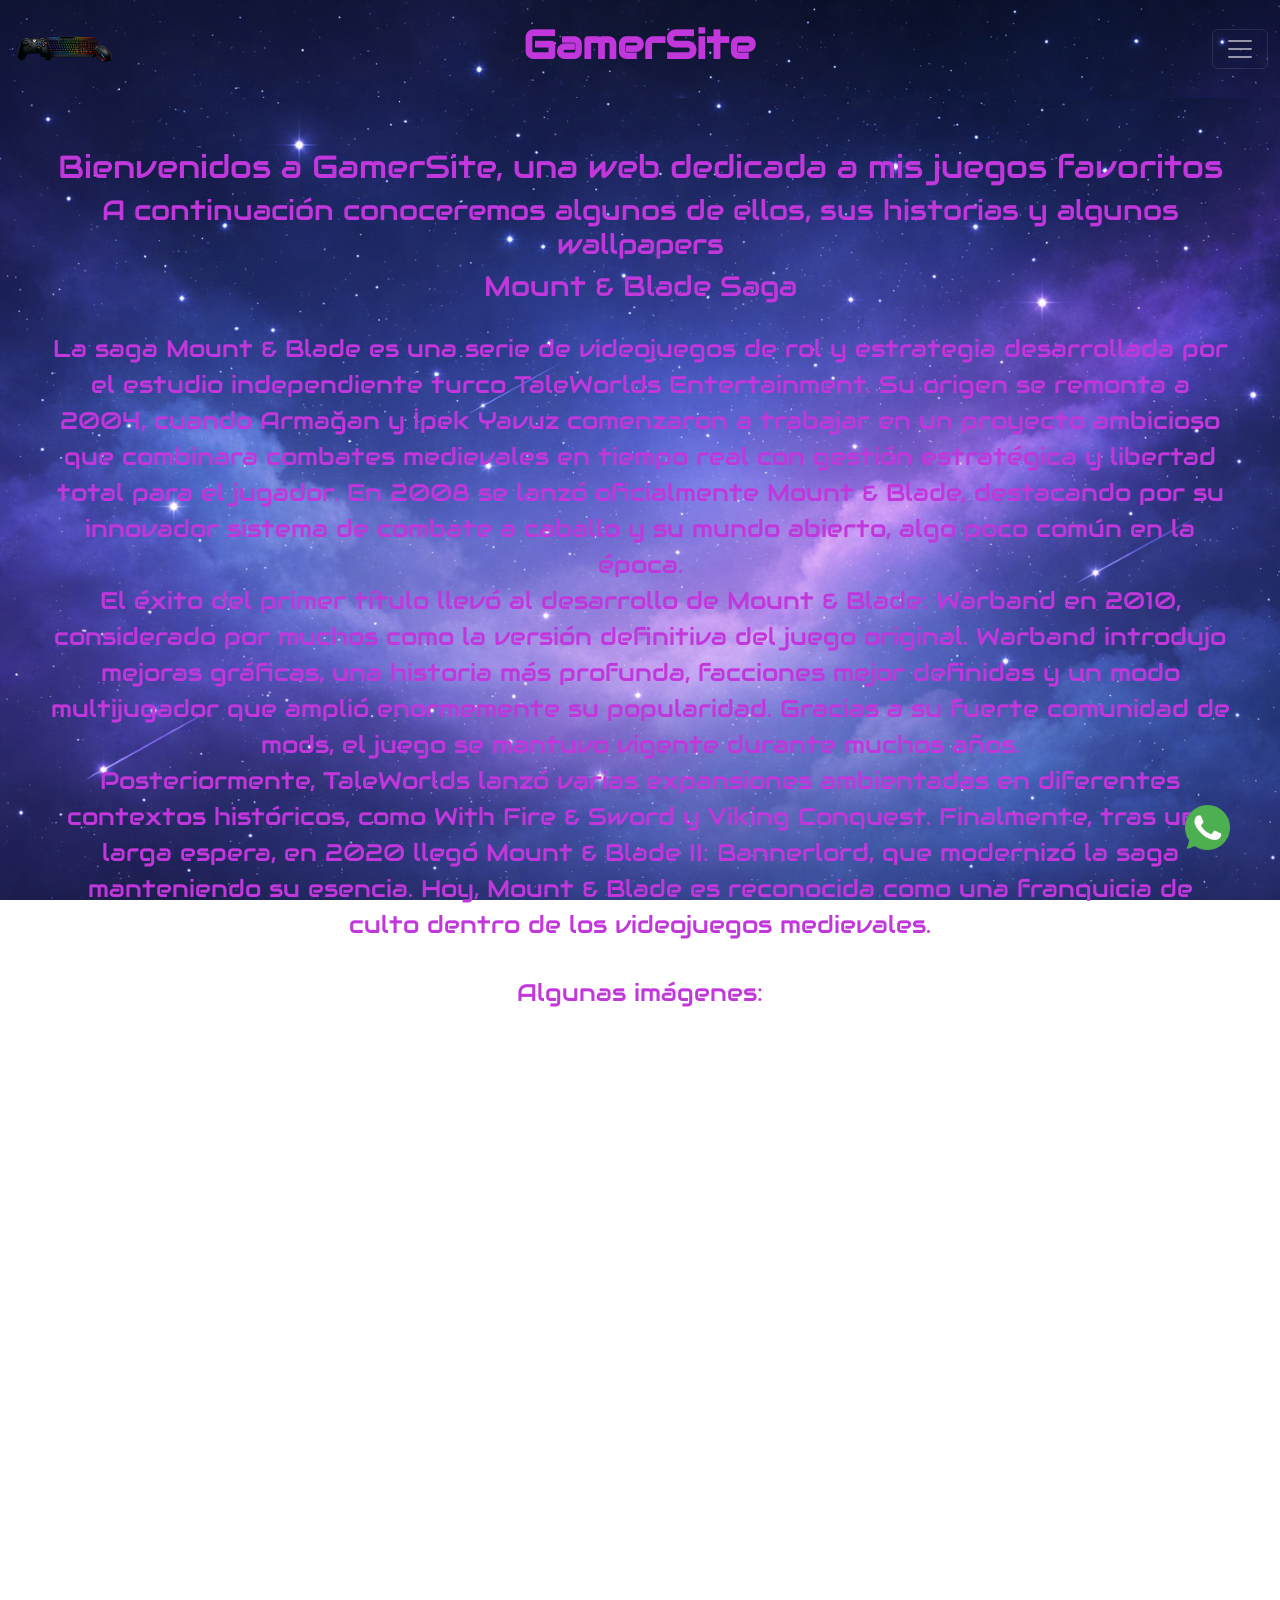
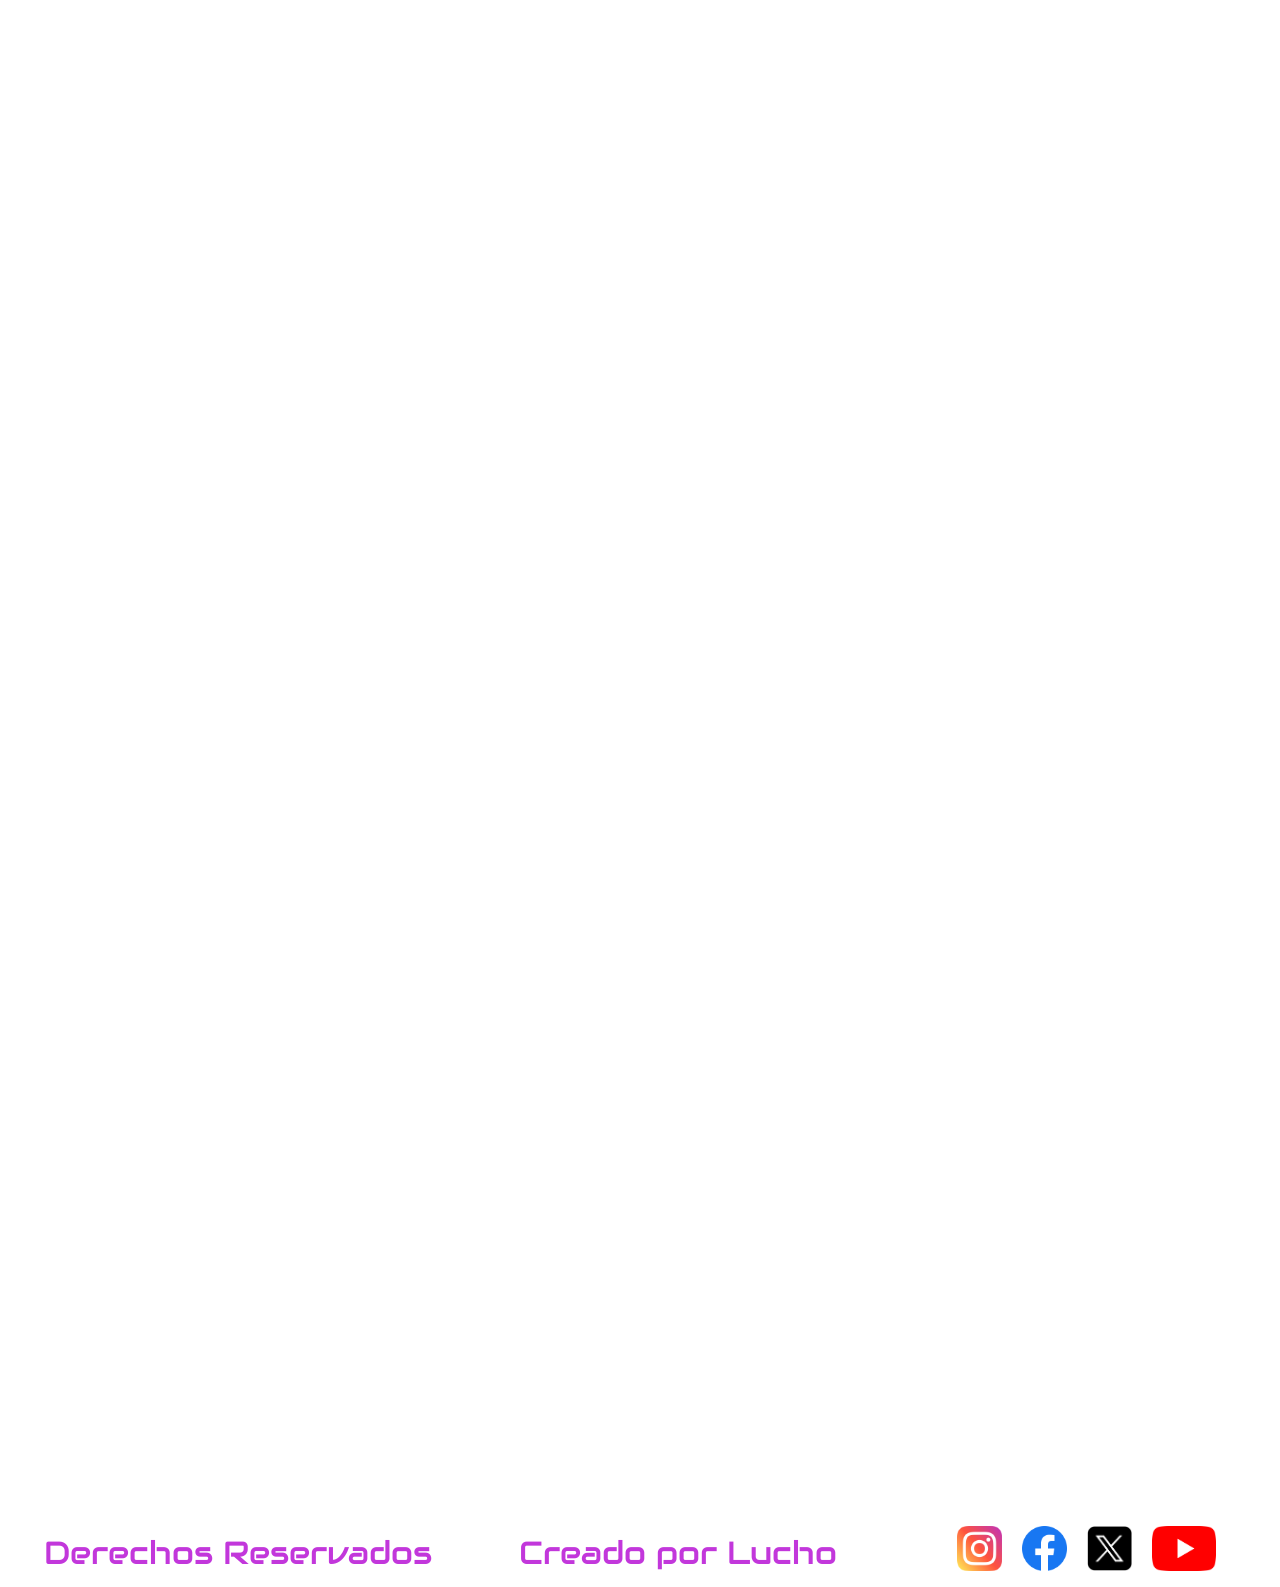
<file: index.html>
<!DOCTYPE html>
<html lang="es-ar">

<head>
    <meta charset="UTF-8">
    <meta name="viewport" content="width=device-width, initial-scale=1.0">
    <title>GamerSite - Home</title>
    <link href="https://cdn.jsdelivr.net/npm/bootstrap@5.3.8/dist/css/bootstrap.min.css" rel="stylesheet"
        integrity="sha384-sRIl4kxILFvY47J16cr9ZwB07vP4J8+LH7qKQnuqkuIAvNWLzeN8tE5YBujZqJLB" crossorigin="anonymous">
    <link rel="stylesheet" href="./styles/styles.css">
    <link rel="shortcut icon" href="./assets/logo.png" type="image/x-icon">
    <link href="https://unpkg.com/aos@2.3.1/dist/aos.css" rel="stylesheet">
    <link rel="stylesheet" href="https://cdnjs.cloudflare.com/ajax/libs/animate.css/4.1.1/animate.min.css"/>

    <!-- SEO -->
    <meta name="description" content="Descubre en GamerSite todo sobre Mount & Blade y Ratchet & Clank: análisis, historia de la saga, personajes y contenido para fanáticos de los videojuegos.">
    <meta name="keywords" content="videojuegos Mount & Blade, saga Ratchet & Clank, historia de videojuegos, sagas de videojuegos, GamerSite videojuegos">
    <meta name="owner" content="Lucho Stani">
    <meta name="author" content="Lucho Stani">

    <!-- OPEN GRAPH -->
    <meta property="og:title" content="GamerSite - Home">
    <meta property="og:url" content="https://lucjanstaniszew.github.io/GamerSite/">
    <meta property="og:image" content="https://raw.githubusercontent.com/LucjanStaniszew/GamerSite/refs/heads/main/assets/logo.png">
    <meta property="og:description" content="Descubre en GamerSite todo sobre Mount & Blade y Ratchet & Clank: análisis, historia de la saga, personajes y contenido para fanáticos de los videojuegos."/>
</head>

<body>
    <header>
        <nav class="navbar text-center" data-bs-theme="dark">
            <div class="container-fluid">
                <a class="navbar-brand" href="./index.html">
                    <img src="./assets/logo.png" alt="Logo de GamerSite con un mando (joystick) de pc y un conjunto gamer de teclado y mouse" class="logo">
                </a>
                <h1 class="titulo activo">GamerSite</h1>
                <button class="navbar-toggler" type="button" data-bs-toggle="collapse"
                    data-bs-target="#navbarNavDropdown" aria-controls="navbarNavDropdown" aria-expanded="false"
                    aria-label="Toggle navigation">
                    <span class="navbar-toggler-icon"></span>
                </button>
                <div class="collapse navbar-collapse" id="navbarNavDropdown">
                    <ul class="navbar-nav">
                        <li class="nav-item">
                            <a class="nav-link" href="./pages/mab.html">Mount & Blade</a>
                        </li>
                        <li class="nav-item">
                            <a class="nav-link" href="./pages/rac.html">Ratchet & Clank</a>
                        </li>
                        <li class="nav-item">
                            <a class="nav-link" href="./pages/galeria.html">Galería</a>
                        </li>
                        <li class="nav-item">
                            <a class="nav-link" href="./pages/contacto.html">Contacto</a>
                        </li>
                    </ul>
                </div>
            </div>
        </nav>
    </header>

    <main class="home">
        <h2 class="animate__animated animate__rubberBand animate_slower">Bienvenidos a GamerSite, una web dedicada a mis juegos favoritos</h2>
        <h3>A continuación conoceremos algunos de ellos, sus historias y algunos wallpapers</h3>
        <section class="games-home">
            <h3>Mount & Blade Saga</h3>
            <p>La saga Mount & Blade es una serie de videojuegos de rol y estrategia desarrollada por el estudio
                independiente turco TaleWorlds Entertainment. Su origen se remonta a 2004, cuando Armağan y İpek Yavuz
                comenzaron a trabajar en un proyecto ambicioso que combinara combates medievales en tiempo real con
                gestión estratégica y libertad total para el jugador. En 2008 se lanzó oficialmente Mount & Blade,
                destacando por su innovador sistema de combate a caballo y su mundo abierto, algo poco común en la
                época.<br>El éxito del primer título llevó al desarrollo de Mount & Blade: Warband en 2010, considerado
                por muchos como la versión definitiva del juego original. Warband introdujo mejoras gráficas, una
                historia más profunda, facciones mejor definidas y un modo multijugador que amplió enormemente su
                popularidad. Gracias a su fuerte comunidad de mods, el juego se mantuvo vigente durante muchos
                años.<br>Posteriormente, TaleWorlds lanzó varias expansiones ambientadas en diferentes contextos
                históricos, como With Fire & Sword y Viking Conquest. Finalmente, tras una larga espera, en 2020 llegó
                Mount & Blade II: Bannerlord, que modernizó la saga manteniendo su esencia. Hoy, Mount & Blade es
                reconocida como una franquicia de culto dentro de los videojuegos medievales.</p>
            <h4>Algunas imágenes:</h4>
            <article class="img-home" data-aos="fade-up">
                <img src="./assets/mount-and-blade/war2.png" alt="Mount & Blade: Warband" class="mb-imgs">
                <img src="./assets/mount-and-blade/nw2.jpg" alt="Mount & Blade: Napoleonic Wars" class="mb-imgs">
                <img src="./assets/mount-and-blade/wfs1.webp" alt="Mount & Blade: With Fire and Swords" class="mb-imgs">
                <img src="./assets/mount-and-blade/bn2.jpg" alt="Mount & Blade: Bannerlord" class="mb-imgs">
                <img src="./assets/mount-and-blade/bnws.avif" alt="Mount & Blade: Bannerlord War Sails" class="mb-imgs">
            </article>
            <a href="./pages/mab.html" class="btn-game" data-aos="fade-up">Ver Juego</a>
        </section>
        
        <section class="games-home">
            <h3 data-aos="fade-up">Ratchet & Clank Saga</h3>
            <p data-aos="fade-up" data-aos-duration="10000">La saga Ratchet & Clank es una de las franquicias más emblemáticas de los videojuegos de acción y
                plataformas, desarrollada por el estudio Insomniac Games. Su primer título fue lanzado en 2002 en
                exclusiva para PlayStation 2, presentando a Ratchet, un lombax mecánico, y a Clank, un pequeño robot con
                gran inteligencia. Desde el inicio, la serie destacó por su combinación de plataformas, combates
                dinámicos y un peculiar sentido del humor.<br>A lo largo de los años, Ratchet & Clank evolucionó
                notablemente, incorporando armas cada vez más creativas, mundos coloridos y narrativas más elaboradas.
                Títulos como Going Commando y Up Your Arsenal consolidaron la saga como un referente del género. Con la
                llegada de PlayStation 3, la franquicia apostó por historias más profundas y un enfoque cinematográfico,
                especialmente en Tools of Destruction y A Crack in Time.<br>En 2016, Ratchet & Clank regresó con un
                reinicio que acompañó a la película animada, modernizando gráficos y jugabilidad. Más recientemente,
                Ratchet & Clank: Rift Apart (2021) demostró el potencial de PlayStation 5, ofreciendo mundos
                interdimensionales y una experiencia técnica impresionante. Hoy, la saga es reconocida por su
                creatividad, humor y constante innovación.</p>
            <h4 data-aos="fade-up">Algunas imágenes:</h4>
            <article class="img-home">
                <img src="./assets/ratchet-and-clank/rc1-4.jpg" alt="Ratchet & Clank" class="rc-imgs" data-aos="fade-up">
                <img src="./assets/ratchet-and-clank/rc2-4.jpg" alt="Ratchet & Clank 2" class="rc-imgs" data-aos="fade-up">
                <img src="./assets/ratchet-and-clank/rc3-4.jpg" alt="Ratchet & Clank 3" class="rc-imgs" data-aos="fade-up">
                <img src="./assets/ratchet-and-clank/rcra-1.jpg" alt="Ratchet & Clank Rift Apart" class="rc-imgs" data-aos="fade-up">
            </article>
            <a href="./pages/rac.html" class="btn-game" data-aos="fade-up">Ver Juego</a>
        </section>
    </main>

    <footer>
        <h2>Derechos Reservados</h2>
        <h2>Creado por Lucho</h2>
        <nav>
            <ul class="rslink">
                <li>
                    <a href="https://www.instagram.com" target="_blank">
                        <img src="./assets/logos/instagram.png" alt="Logo de Instagram" class="rs">
                    </a>
                </li>
                <li>
                    <a href="https://www.facebook.com" target="_blank">
                        <img src="./assets/logos/facebook.png" alt="Logo de facebook" class="rs">
                    </a>
                </li>
                <li>
                    <a href="https://www.x.com" target="_blank">
                        <img src="./assets/logos/x.png" alt="Logo de X (Twitter)" class="rs">
                    </a>
                </li>
                <li>
                    <a href="https://www.youtube.com" target="_blank">
                        <img src="./assets/logos/yt.png" alt="Logo de Youtube" class="rs">
                    </a>
                </li>
                <li>
                    <a href="https://web.whatsapp.com/" target="_blank">
                        <img src="./assets/logos/whatsapp.png" alt="Logo de WhatsApp" class="rs wa">
                    </a>
                </li>
            </ul>
        </nav>
    </footer>

    <script src="https://cdn.jsdelivr.net/npm/bootstrap@5.3.8/dist/js/bootstrap.bundle.min.js" integrity="sha384-FKyoEForCGlyvwx9Hj09JcYn3nv7wiPVlz7YYwJrWVcXK/BmnVDxM+D2scQbITxI" crossorigin="anonymous"></script>
    <script src="https://unpkg.com/aos@2.3.1/dist/aos.js"></script>
    <script>
        AOS.init();
    </script>
</body>
</html>
</file>
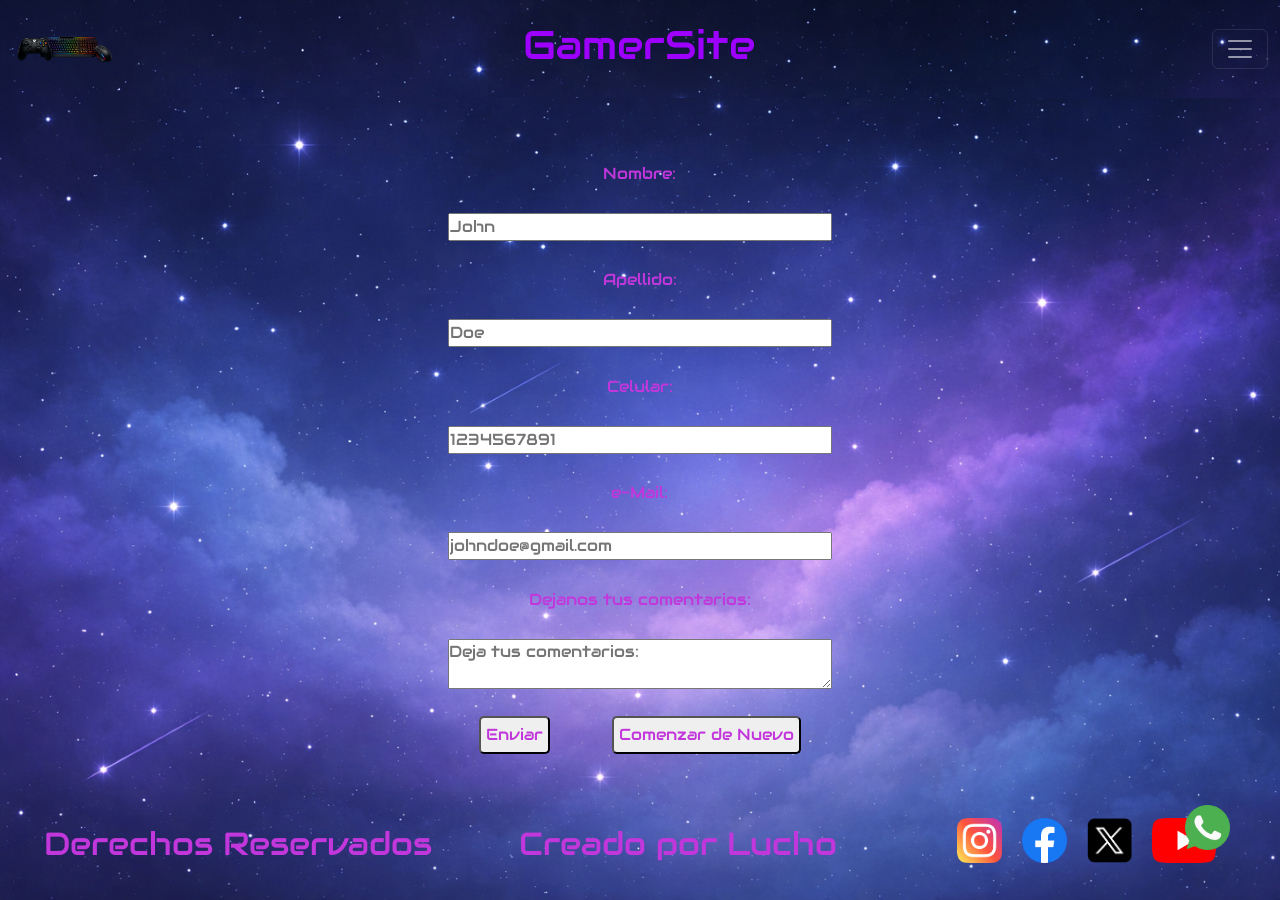
<file: pages/contacto.html>
<!DOCTYPE html>
<html lang="es-ar">

<head>
    <meta charset="UTF-8">
    <meta name="viewport" content="width=device-width, initial-scale=1.0">
    <title>GamerSite - Contacto</title>
    <link href="https://cdn.jsdelivr.net/npm/bootstrap@5.3.8/dist/css/bootstrap.min.css" rel="stylesheet"
        integrity="sha384-sRIl4kxILFvY47J16cr9ZwB07vP4J8+LH7qKQnuqkuIAvNWLzeN8tE5YBujZqJLB" crossorigin="anonymous">
    <link rel="stylesheet" href="../styles/styles.css">
    <link rel="shortcut icon" href="../assets/logo.png" type="image/x-icon">

    <!-- SEO -->
    <meta name="description" content="Contacta con GamerSite para consultas, sugerencias o comentarios sobre las sagas Mount & Blade y Ratchet & Clank y el contenido del sitio.">
    <meta name="keywords" content="contacto GamerSite, contacto videojuegos, consultas GamerSite, fans Mount & Blade, fans Ratchet & Clank">
    <meta name="owner" content="Lucho Stani">
    <meta name="author" content="Lucho Stani">

    <!-- OPEN GRAPH -->
    <meta property="og:title" content="GamerSite - Contacto">
    <meta property="og:url" content="https://lucjanstaniszew.github.io/GamerSite/">
    <meta property="og:image" content="https://raw.githubusercontent.com/LucjanStaniszew/GamerSite/refs/heads/main/assets/logo.png">
    <meta property="og:description" content="Contacta con GamerSite para consultas, sugerencias o comentarios sobre las sagas Mount & Blade y Ratchet & Clank y el contenido del sitio."/>
</head>

<body>
    <header>
        <nav class="navbar text-center" data-bs-theme="dark">
            <div class="container-fluid">
                <a class="navbar-brand" href="../index.html">
                    <img src="../assets/logo.png"
                        alt="Logo de GamerSite con un mando (joystick) de pc y un conjunto gamer de teclado y mouse"
                        class="logo">
                </a>
                <h1 class="titulo">GamerSite</h1>
                <button class="navbar-toggler" type="button" data-bs-toggle="collapse"
                    data-bs-target="#navbarNavDropdown" aria-controls="navbarNavDropdown" aria-expanded="false"
                    aria-label="Toggle navigation">
                    <span class="navbar-toggler-icon">
                    </span>
                </button>
                <div class="collapse navbar-collapse" id="navbarNavDropdown">
                    <ul class="navbar-nav flex-column w-100">
                        <li class="nav-item">
                            <a class="nav-link" href="./mab.html">Mount & Blade</a>
                        </li>
                        <li class="nav-item">
                            <a class="nav-link" aria-current="page" href="./rac.html">Ratchet & Clank</a>
                        </li>
                        <li class="nav-item">
                            <a class="nav-link" href="./galeria.html">Galería</a>
                        </li>
                        <li class="nav-item">
                            <a class="nav-link activo" aria-current="page" href="./contacto.html">Contacto</a>
                        </li>
                    </ul>
                </div>
            </div>
        </nav>
    </header>

    <main class="cont">
        <iframe
            src="https://www.google.com/maps/embed?pb=!1m18!1m12!1m3!1d4786.296131855765!2d-64.55979134716132!3d-31.976561609284506!2m3!1f0!2f0!3f0!3m2!1i1024!2i768!4f13.1!3m3!1m2!1s0x95d2b0447c2bd5ff%3A0x3245f2bd7c030f4c!2sPlaza%20Jose%20Hernandez!5e0!3m2!1ses!2sar!4v1768403848104!5m2!1ses!2sar" style="border:0;" allowfullscreen="" loading="lazy"
            referrerpolicy="no-referrer-when-downgrade" class="maps"></iframe>

        <form>
            <label for="name">Nombre:</label>
            <input type="text" id="name" placeholder="John">

            <label for="surname">Apellido:</label>
            <input type="text" id="surname" placeholder="Doe">

            <label for="phone">Celular:</label>
            <input type="number" id="phone" placeholder="1234567891">

            <label for="mail">e-Mail:</label>
            <input type="email" placeholder="johndoe@gmail.com" id="mail">

            <label for="comments">Dejanos tus comentarios:</label>
            <textarea placeholder="Deja tus comentarios:" id="comments"></textarea>
            
            <div>
                <input type="submit" value="Enviar">
                <input type="reset" value="Comenzar de Nuevo">
            </div>
            

        </form>

        <iframe src="https://www.youtube.com/embed/uA4NB6C_1W8?si=83ViBQy3-pHXhTYh"
            title="YouTube video player" frameborder="0"
            allow="accelerometer; autoplay; clipboard-write; encrypted-media; gyroscope; picture-in-picture; web-share"
            referrerpolicy="strict-origin-when-cross-origin" allowfullscreen class="music"></iframe>
    </main>


    <footer>
        <h2>Derechos Reservados</h2>
        <h2>Creado por Lucho</h2>
        <nav>
            <ul class="rslink">
                <li>
                    <a href="https://www.instagram.com" target="_blank">
                        <img src="../assets/logos/instagram.png" alt="Logo de Instagram" class="rs">
                    </a>
                </li>
                <li>
                    <a href="https://www.facebook.com" target="_blank">
                        <img src="../assets/logos/facebook.png" alt="Logo de facebook" class="rs">
                    </a>
                </li>
                <li>
                    <a href="https://www.x.com" target="_blank">
                        <img src="../assets/logos/x.png" alt="Logo de X (Twitter)" class="rs">
                    </a>
                </li>
                <li>
                    <a href="https://www.youtube.com" target="_blank">
                        <img src="../assets/logos/yt.png" alt="Logo de Youtube" class="rs">
                    </a>
                </li>
                <li>
                    <a href="https://web.whatsapp.com/" target="_blank">
                        <img src="../assets/logos/whatsapp.png" alt="Logo de WhatsApp" class="rs wa">
                    </a>
                </li>
            </ul>
        </nav>
    </footer>
    <script src="https://cdn.jsdelivr.net/npm/bootstrap@5.3.8/dist/js/bootstrap.bundle.min.js"
        integrity="sha384-FKyoEForCGlyvwx9Hj09JcYn3nv7wiPVlz7YYwJrWVcXK/BmnVDxM+D2scQbITxI"
        crossorigin="anonymous"></script>
</body>

</html>
</file>
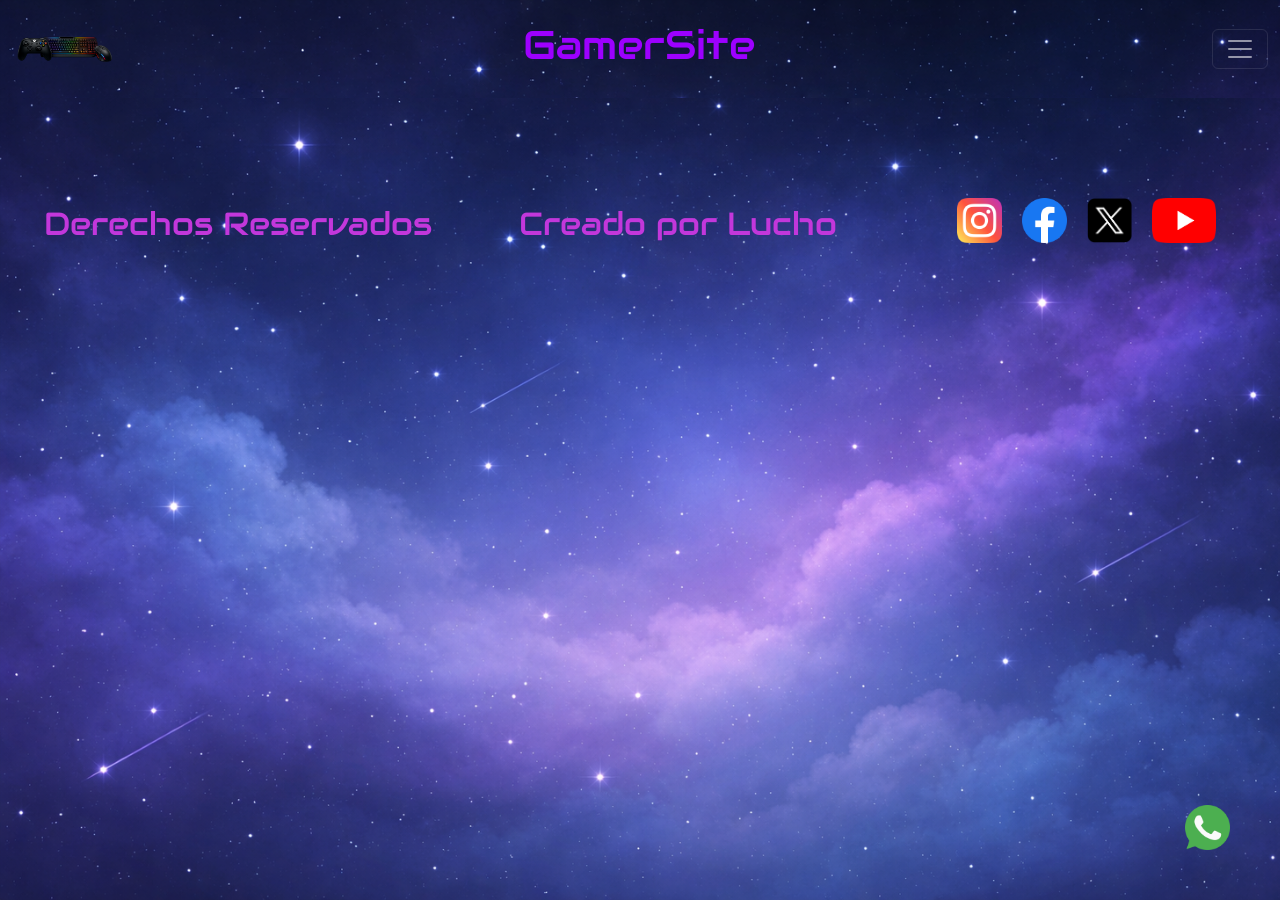
<file: pages/galeria.html>
<!DOCTYPE html>
<html lang="es-ar">

<head>
    <meta charset="UTF-8">
    <meta name="viewport" content="width=device-width, initial-scale=1.0">
    <title>GamerSite - Galería</title>
    <link href="https://cdn.jsdelivr.net/npm/bootstrap@5.3.8/dist/css/bootstrap.min.css" rel="stylesheet"
        integrity="sha384-sRIl4kxILFvY47J16cr9ZwB07vP4J8+LH7qKQnuqkuIAvNWLzeN8tE5YBujZqJLB" crossorigin="anonymous">
    <link rel="stylesheet" href="../styles/styles.css">
    <link rel="shortcut icon" href="../assets/logo.png" type="image/x-icon">

    <!-- SEO -->
    <meta name="description" content="Galería de imágenes de GamerSite con capturas y arte de las sagas Mount & Blade y Ratchet & Clank: personajes, mundos y momentos destacados.">
    <meta name="keywords" content="galería videojuegos, imágenes Mount & Blade, imágenes Ratchet & Clank, capturas de videojuegos, galería GamerSite">
    <meta name="owner" content="Lucho Stani">
    <meta name="author" content="Lucho Stani">

    <!-- OPEN GRAPH -->
    <meta property="og:title" content="GamerSite - Galería">
    <meta property="og:url" content="https://lucjanstaniszew.github.io/GamerSite/">
    <meta property="og:image" content="https://raw.githubusercontent.com/LucjanStaniszew/GamerSite/refs/heads/main/assets/logo.png">
    <meta property="og:description" content="Galería de imágenes de GamerSite con capturas y arte de las sagas Mount & Blade y Ratchet & Clank: personajes, mundos y momentos destacados."/>
</head>

<body>
    <header>
        <nav class="navbar text-center" data-bs-theme="dark">
            <div class="container-fluid">
                <a class="navbar-brand" href="../index.html">
                    <img src="../assets/logo.png"
                        alt="Logo de GamerSite con un mando (joystick) de pc y un conjunto gamer de teclado y mouse"
                        class="logo">
                </a>
                <h1 class="titulo">GamerSite</h1>
                <button class="navbar-toggler" type="button" data-bs-toggle="collapse"
                    data-bs-target="#navbarNavDropdown" aria-controls="navbarNavDropdown" aria-expanded="false"
                    aria-label="Toggle navigation">
                    <span class="navbar-toggler-icon"></span>
                </button>
                <div class="collapse navbar-collapse" id="navbarNavDropdown">
                    <ul class="navbar-nav">
                        <li class="nav-item">
                            <a class="nav-link" href="./mab.html">Mount & Blade</a>
                        </li>
                        <li class="nav-item">
                            <a class="nav-link" href="./rac.html">Ratchet & Clank</a>
                        </li>
                        <li class="nav-item">
                            <a class="nav-link activo" aria-current="page" href="./galeria.html">Galería</a>
                        </li>
                        <li class="nav-item">
                            <a class="nav-link" href="./contacto.html">Contacto</a>
                        </li>
                    </ul>
                </div>
            </div>
        </nav>
    </header>

    <main>
        
    </main>

    <footer>
        <h2>Derechos Reservados</h2>
        <h2>Creado por Lucho</h2>
        <nav>
            <ul class="rslink">
                <li>
                    <a href="https://www.instagram.com" target="_blank">
                        <img src="../assets/logos/instagram.png" alt="Logo de Instagram" class="rs">
                    </a>
                </li>
                <li>
                    <a href="https://www.facebook.com" target="_blank">
                        <img src="../assets/logos/facebook.png" alt="Logo de facebook" class="rs">
                    </a>
                </li>
                <li>
                    <a href="https://www.x.com" target="_blank">
                        <img src="../assets/logos/x.png" alt="Logo de X (Twitter)" class="rs">
                    </a>
                </li>
                <li>
                    <a href="https://www.youtube.com" target="_blank">
                        <img src="../assets/logos/yt.png" alt="Logo de Youtube" class="rs">
                    </a>
                </li>
                <li>
                    <a href="https://web.whatsapp.com/" target="_blank">
                        <img src="../assets/logos/whatsapp.png" alt="Logo de WhatsApp" class="rs wa">
                    </a>
                </li>
            </ul>
        </nav>
    </footer>
    <script src="https://cdn.jsdelivr.net/npm/bootstrap@5.3.8/dist/js/bootstrap.bundle.min.js"
        integrity="sha384-FKyoEForCGlyvwx9Hj09JcYn3nv7wiPVlz7YYwJrWVcXK/BmnVDxM+D2scQbITxI"
        crossorigin="anonymous"></script>
</body>

</html>
</file>
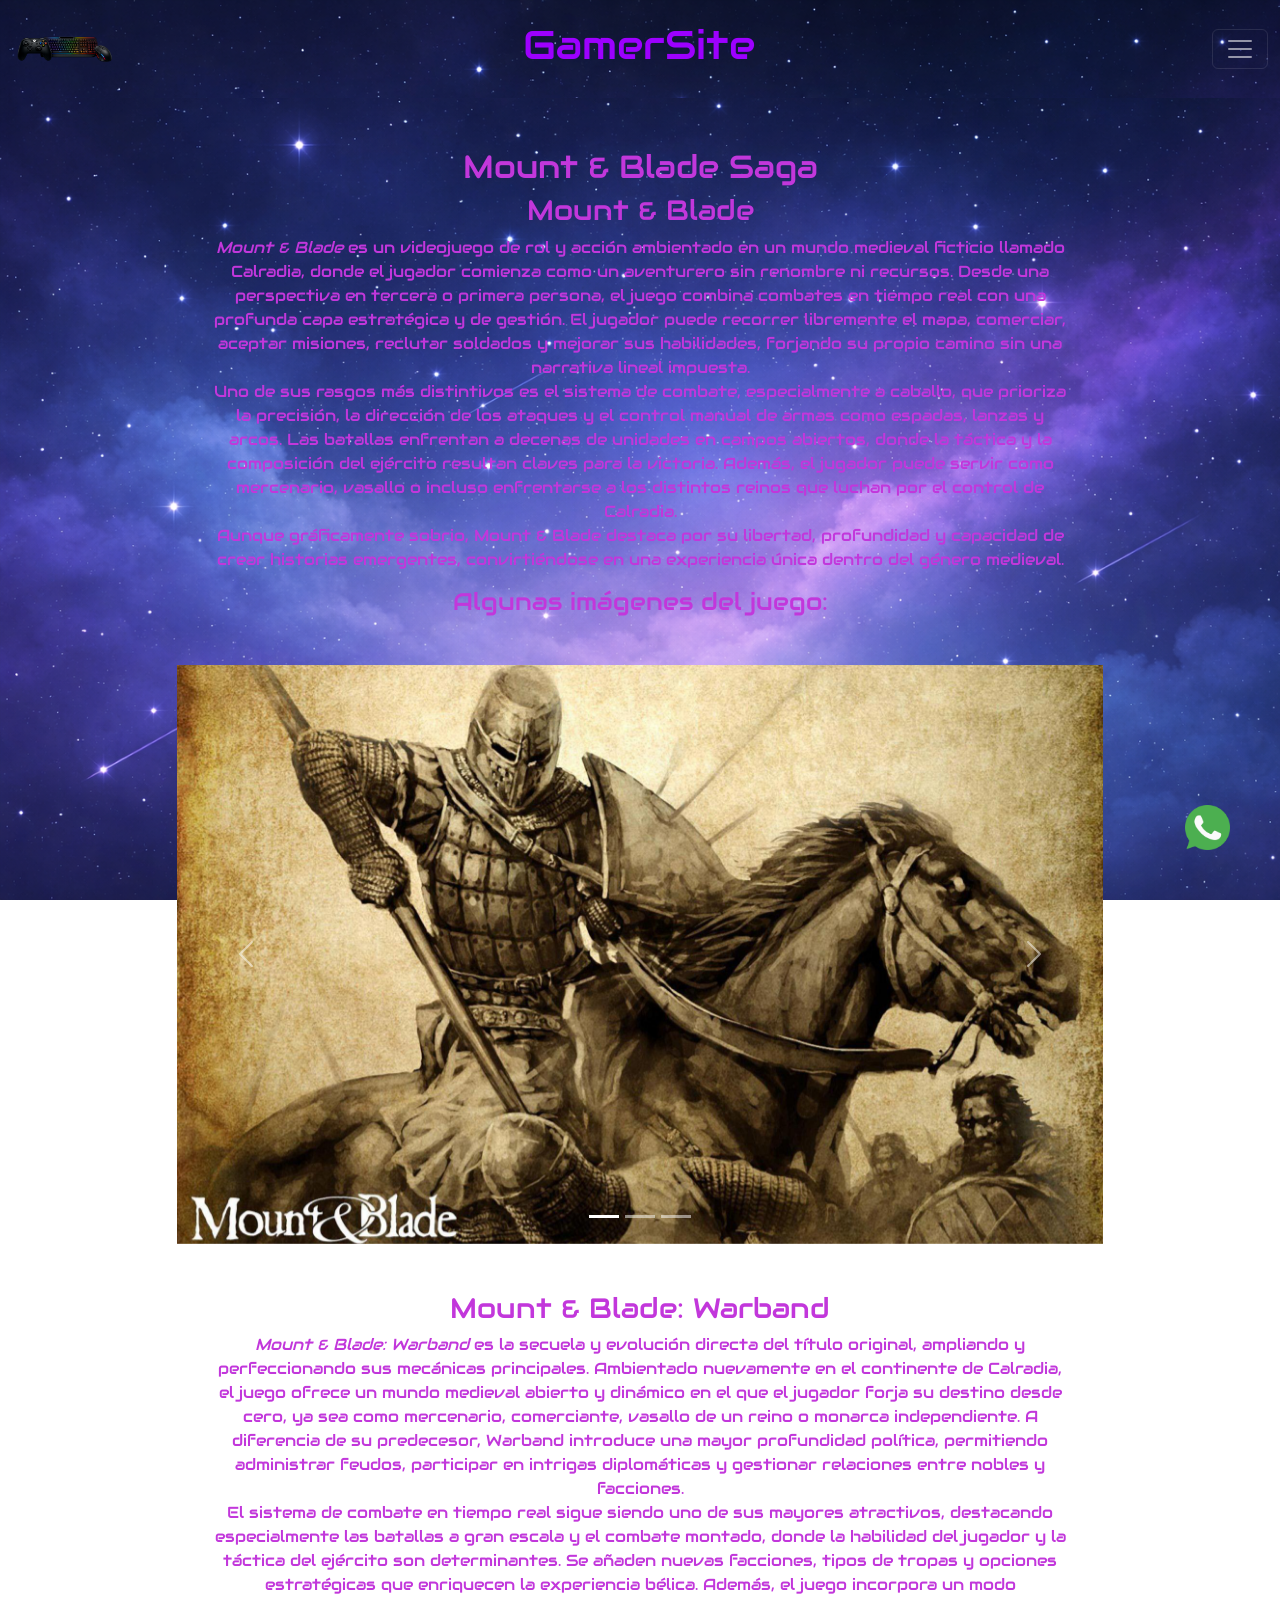
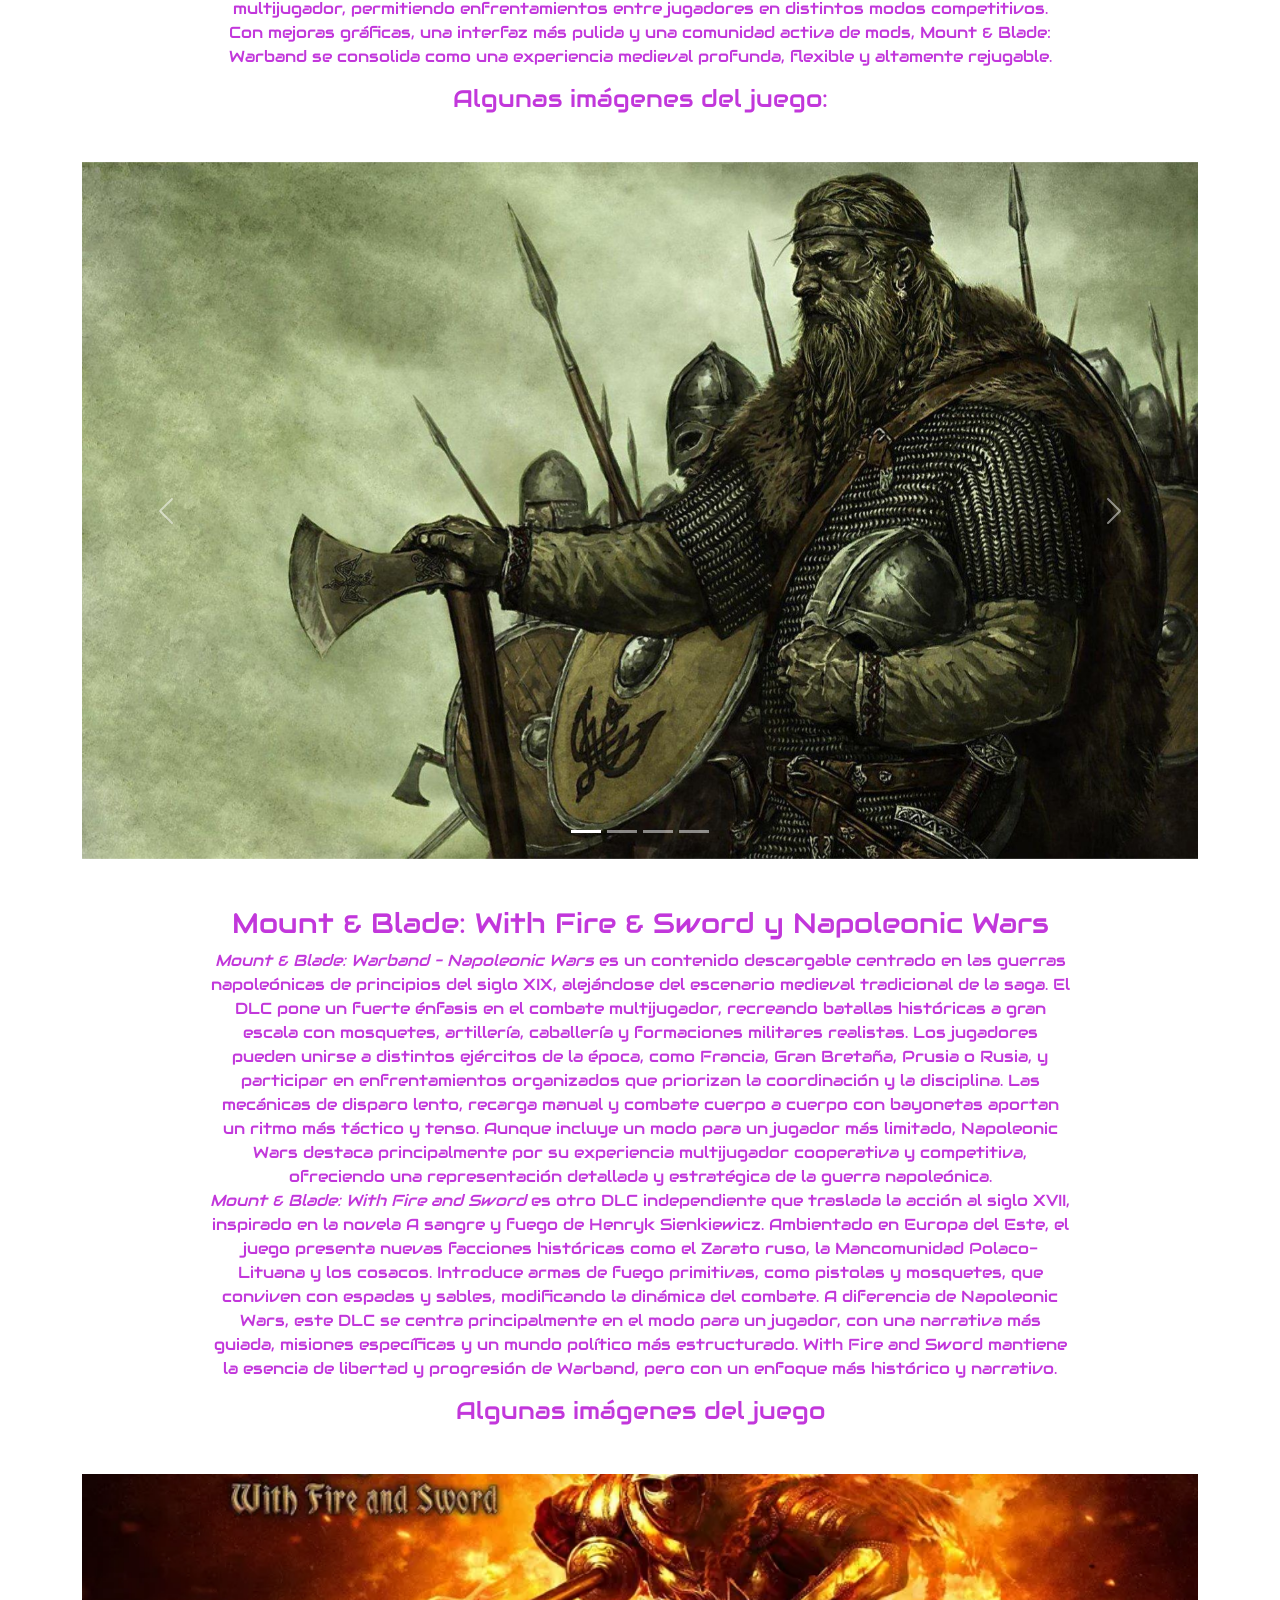
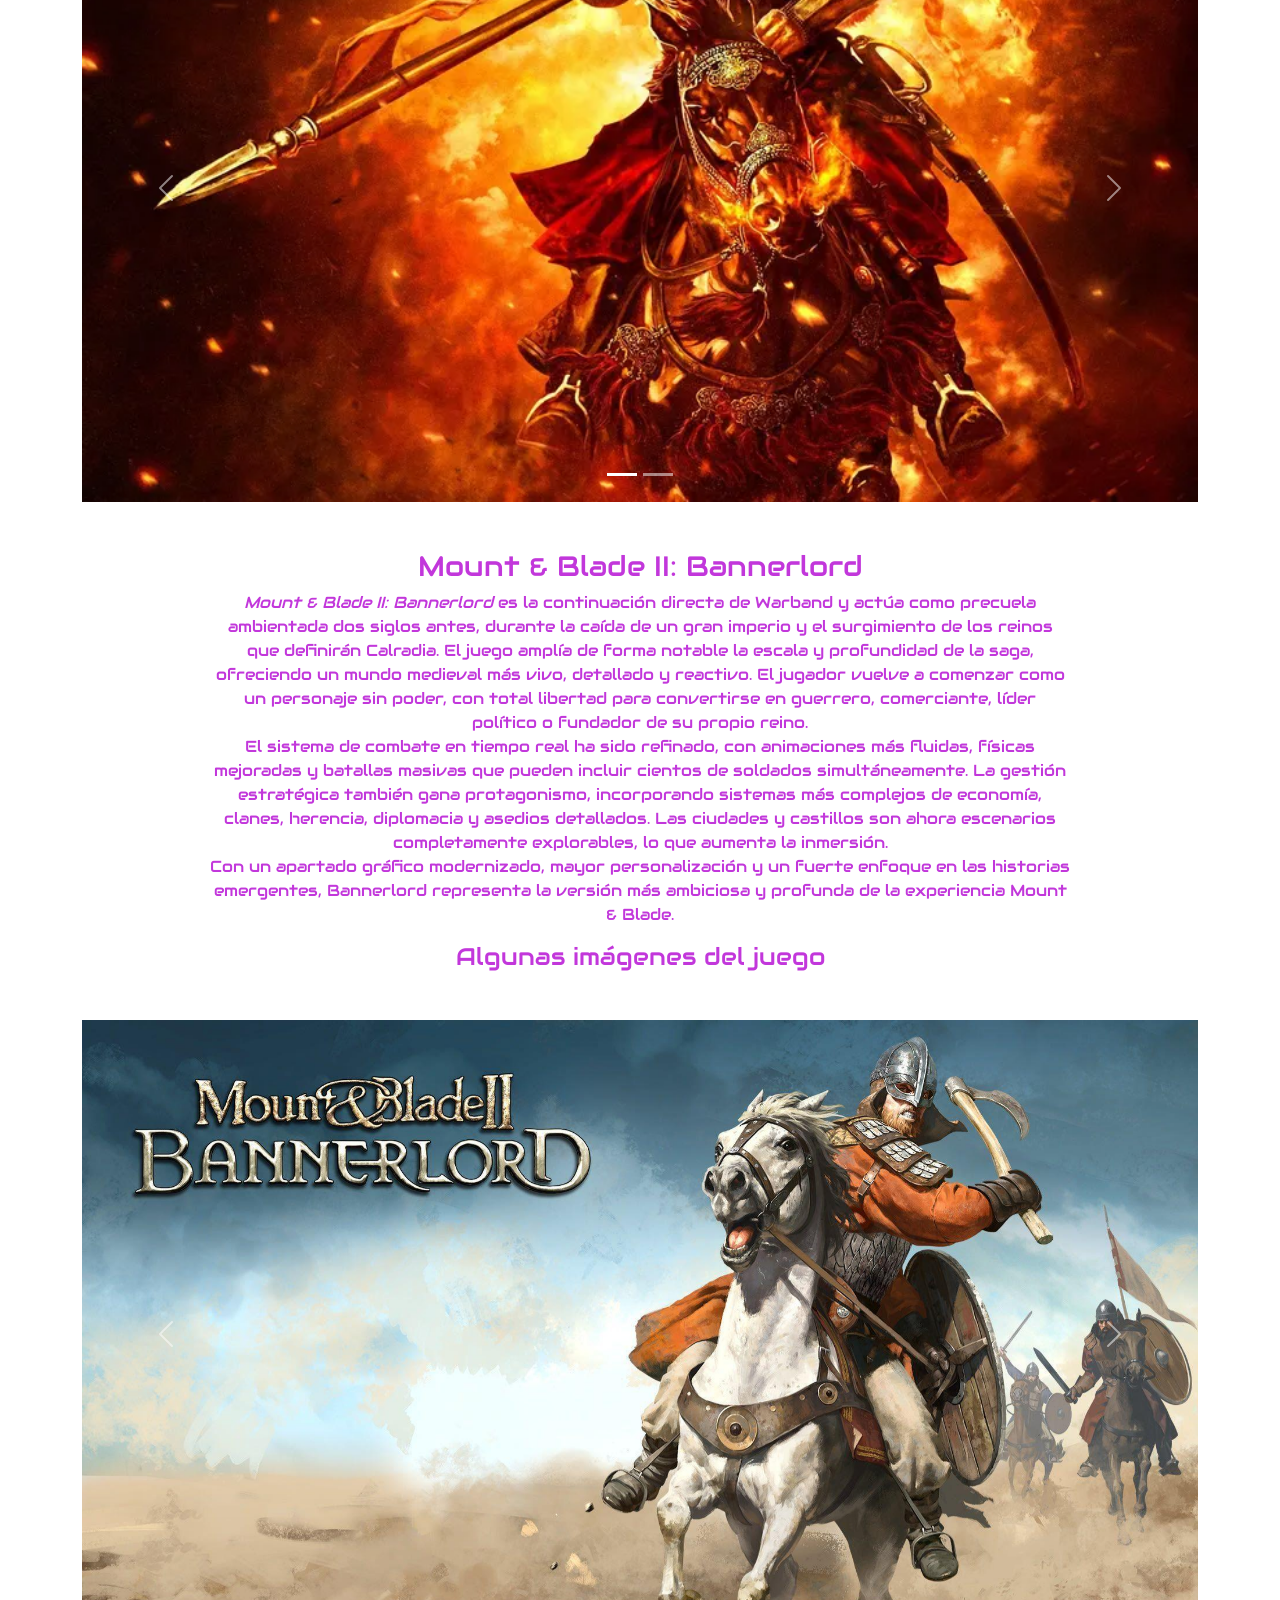
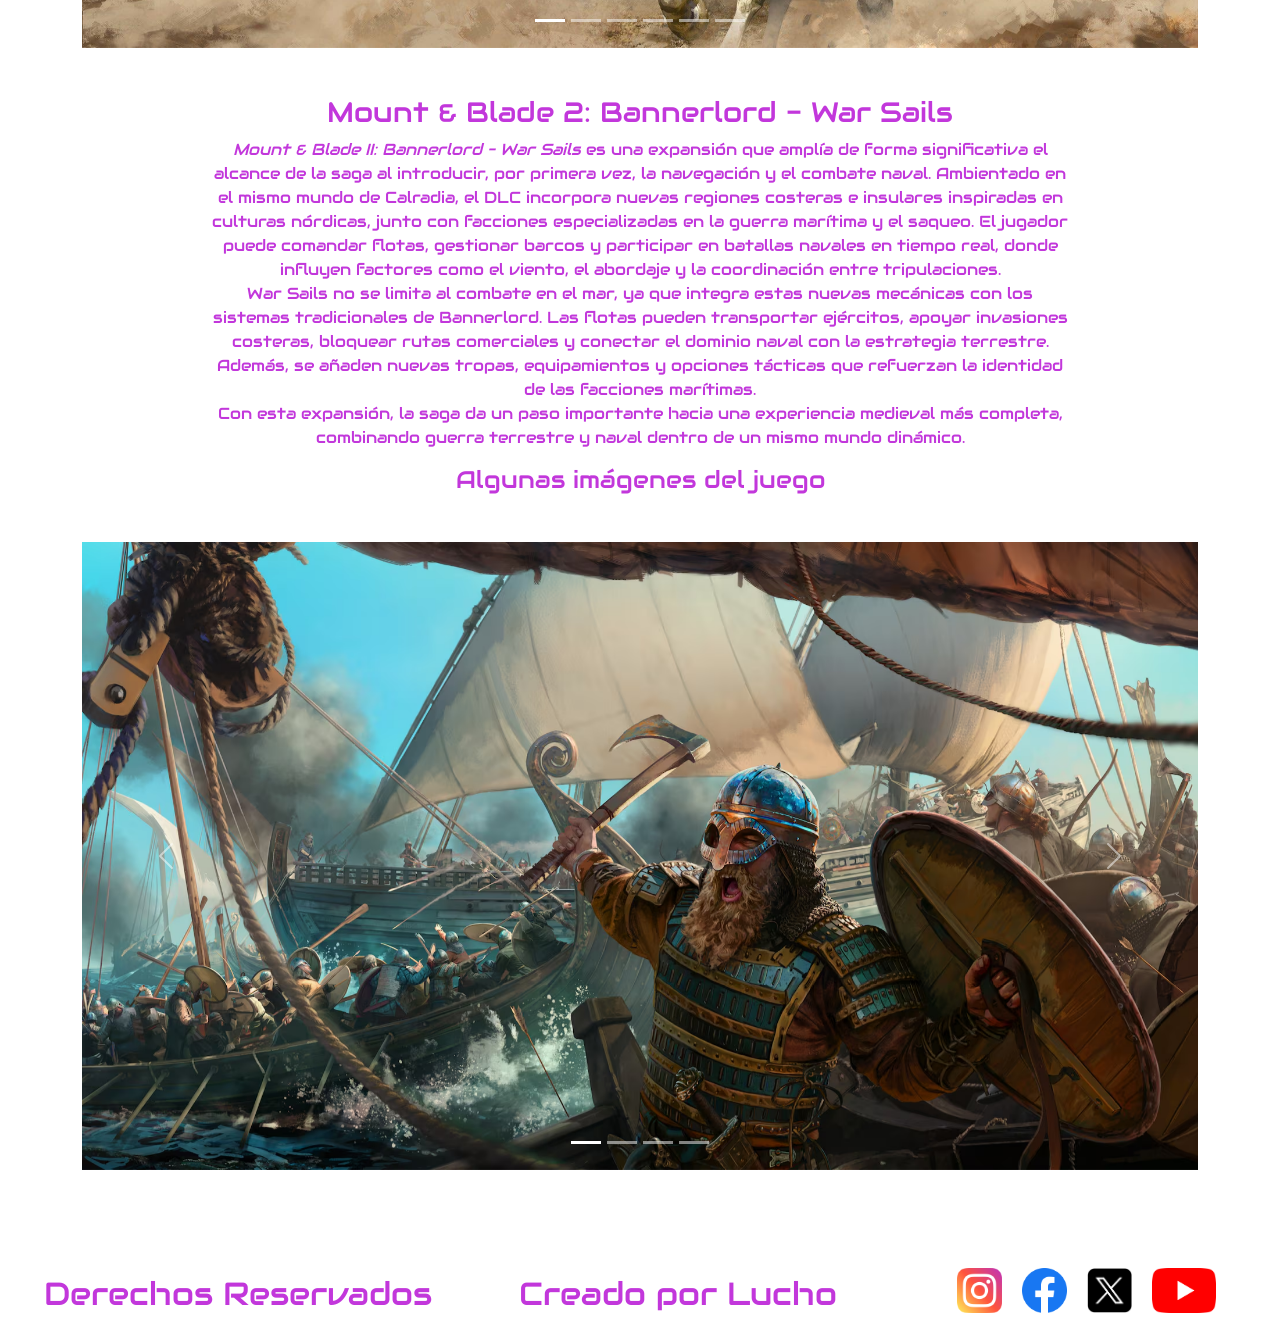
<file: pages/mab.html>
<!DOCTYPE html>
<html lang="es-ar">

<head>
    <meta charset="UTF-8">
    <meta name="viewport" content="width=device-width, initial-scale=1.0">
    <title>GamerSite - Mount & Blade</title>
    <link href="https://cdn.jsdelivr.net/npm/bootstrap@5.3.8/dist/css/bootstrap.min.css" rel="stylesheet"
        integrity="sha384-sRIl4kxILFvY47J16cr9ZwB07vP4J8+LH7qKQnuqkuIAvNWLzeN8tE5YBujZqJLB" crossorigin="anonymous">
    <link rel="stylesheet" href="../styles/styles.css">
    <link rel="shortcut icon" href="../assets/logo.png" type="image/x-icon">

    <!-- SEO -->
    <meta name="description" content="Explora la saga Mount & Blade: historia, jugabilidad, mundo medieval, facciones y curiosidades de uno de los RPG de estrategia más influyentes.">
    <meta name="keywords" content="Mount & Blade, saga Mount & Blade, RPG medieval, estrategia medieval videojuegos, Mount & Blade Bannerlord">
    <meta name="owner" content="Lucho Stani">
    <meta name="author" content="Lucho Stani">

    <!-- OPEN GRAPH -->
    <meta property="og:title" content="GamerSite - Mount & Blade">
    <meta property="og:url" content="https://lucjanstaniszew.github.io/GamerSite/">
    <meta property="og:image" content="https://raw.githubusercontent.com/LucjanStaniszew/GamerSite/refs/heads/main/assets/logo.png">
    <meta property="og:description" content="Explora la saga Mount & Blade: historia, jugabilidad, mundo medieval, facciones y curiosidades de uno de los RPG de estrategia más influyentes."/>
</head>

<body>
    <header>
        <nav class="navbar text-center" data-bs-theme="dark">
            <div class="container-fluid">
                <a class="navbar-brand" href="../index.html">
                    <img src="../assets/logo.png"
                        alt="Logo de GamerSite con un mando (joystick) de pc y un conjunto gamer de teclado y mouse"
                        class="logo">
                </a>
                <h1 class="titulo">GamerSite</h1>
                <button class="navbar-toggler" type="button" data-bs-toggle="collapse"
                    data-bs-target="#navbarNavDropdown" aria-controls="navbarNavDropdown" aria-expanded="false"
                    aria-label="Toggle navigation">
                    <span class="navbar-toggler-icon"></span>
                </button>
                <div class="collapse navbar-collapse" id="navbarNavDropdown">
                    <ul class="navbar-nav">
                        <li class="nav-item">
                            <a class="nav-link activo" aria-current="page" href="./mab.html">Mount & Blade</a>
                        </li>
                        <li class="nav-item">
                            <a class="nav-link" href="./rac.html">Ratchet & Clank</a>
                        </li>
                        <li class="nav-item">
                            <a class="nav-link" href="./galeria.html">Galería</a>
                        </li>
                        <li class="nav-item">
                            <a class="nav-link" href="./contacto.html">Contacto</a>
                        </li>
                    </ul>
                </div>
            </div>
        </nav>
    </header>

    <main class="mab-main">
        <h2>Mount & Blade Saga</h2>
        <section>
            <h3>Mount & Blade</h3>
            <p><i>Mount & Blade</i> es un videojuego de rol y acción ambientado en un mundo medieval ficticio llamado
                Calradia, donde el jugador comienza como un aventurero sin renombre ni recursos. Desde una perspectiva
                en tercera o primera persona, el juego combina combates en tiempo real con una profunda capa estratégica
                y de gestión. El jugador puede recorrer libremente el mapa, comerciar, aceptar misiones, reclutar
                soldados y mejorar sus habilidades, forjando su propio camino sin una narrativa lineal impuesta.<br>Uno
                de sus rasgos más distintivos es el sistema de combate, especialmente a caballo, que prioriza la
                precisión, la dirección de los ataques y el control manual de armas como espadas, lanzas y arcos. Las
                batallas enfrentan a decenas de unidades en campos abiertos, donde la táctica y la composición del
                ejército resultan claves para la victoria. Además, el jugador puede servir como mercenario, vasallo o
                incluso enfrentarse a los distintos reinos que luchan por el control de Calradia.<br>Aunque gráficamente
                sobrio, Mount & Blade destaca por su libertad, profundidad y capacidad de crear historias emergentes,
                convirtiéndose en una experiencia única dentro del género medieval.</p>
            <h4>Algunas imágenes del juego:</h4>
            <div class="container my-5">
                <div class="row justify-content-center">
                    <div class="col-12 col-md-11 col-lg-10 col-xl-10">
                        <div id="carouselMAB" class="carousel slide carousel-fade" data-bs-ride="carousel">
                            <div class="carousel-indicators">
                                <button type="button" data-bs-target="#carouselMAB" data-bs-slide-to="0" class="active"
                                    aria-current="true" aria-label="Slide 1"></button>
                                <button type="button" data-bs-target="#carouselMAB" data-bs-slide-to="1"
                                    aria-label="Slide 2"></button>
                                <button type="button" data-bs-target="#carouselMAB" data-bs-slide-to="2"
                                    aria-label="Slide 3"></button>
                            </div>
                            <div class="carousel-inner">
                                <div class="carousel-item active" data-bs-interval="4000">
                                    <img src="../assets/mount-and-blade/mab1.jpg" class="d-block w-100" alt="...">
                                </div>
                                <div class="carousel-item" data-bs-interval="4000">
                                    <img src="../assets/mount-and-blade/mab2.jpg" class="d-block w-100" alt="...">
                                </div>
                                <div class="carousel-item" data-bs-interval="4000">
                                    <img src="../assets/mount-and-blade/mab3.jpg" class="d-block w-100" alt="...">
                                </div>
                            </div>
                            <button class="carousel-control-prev" type="button" data-bs-target="#carouselMAB"
                                data-bs-slide="prev">
                                <span class="carousel-control-prev-icon" aria-hidden="true"></span>
                                <span class="visually-hidden">Previous</span>
                            </button>
                            <button class="carousel-control-next" type="button" data-bs-target="#carouselMAB"
                                data-bs-slide="next">
                                <span class="carousel-control-next-icon" aria-hidden="true"></span>
                                <span class="visually-hidden">Next</span>
                            </button>
                        </div>
                    </div>
                </div>
            </div>
        </section>

        <section>
            <h3>Mount & Blade: Warband</h3>
            <p><i>Mount & Blade: Warband</i> es la secuela y evolución directa del título original, ampliando y
                perfeccionando sus mecánicas principales. Ambientado nuevamente en el continente de Calradia, el juego
                ofrece un mundo medieval abierto y dinámico en el que el jugador forja su destino desde cero, ya sea
                como mercenario, comerciante, vasallo de un reino o monarca independiente. A diferencia de su
                predecesor, Warband introduce una mayor profundidad política, permitiendo administrar feudos, participar
                en intrigas diplomáticas y gestionar relaciones entre nobles y facciones.<br>El sistema de combate en
                tiempo real sigue siendo uno de sus mayores atractivos, destacando especialmente las batallas a gran
                escala y el combate montado, donde la habilidad del jugador y la táctica del ejército son determinantes.
                Se añaden nuevas facciones, tipos de tropas y opciones estratégicas que enriquecen la experiencia
                bélica. Además, el juego incorpora un modo multijugador, permitiendo enfrentamientos entre jugadores en
                distintos modos competitivos.<br>Con mejoras gráficas, una interfaz más pulida y una comunidad activa de
                mods, Mount & Blade: Warband se consolida como una experiencia medieval profunda, flexible y altamente
                rejugable.</p>
            <h4>Algunas imágenes del juego:</h4>
            <div class="container my-5">
                <div class="row justify-content-center">
                    <div class="col-12 col-md-11 col-lg-10 col-xl-12">
                        <div id="carouselWARBAND" class="carousel slide carousel-fade" data-bs-ride="carousel">
                            <div class="carousel-indicators">
                                <button type="button" data-bs-target="#carouselWARBAND" data-bs-slide-to="0"
                                    class="active" aria-current="true" aria-label="Slide 1"></button>
                                <button type="button" data-bs-target="#carouselWARBAND" data-bs-slide-to="1"
                                    aria-label="Slide 2"></button>
                                <button type="button" data-bs-target="#carouselWARBAND" data-bs-slide-to="2"
                                    aria-label="Slide 3"></button>
                                <button type="button" data-bs-target="#carouselWARBAND" data-bs-slide-to="3"
                                    aria-label="Slide 4"></button>
                            </div>
                            <div class="carousel-inner">
                                <div class="carousel-item active" data-bs-interval="4000">
                                    <img src="../assets/mount-and-blade/war1.jpg" class="d-block w-100" alt="...">
                                </div>
                                <div class="carousel-item" data-bs-interval="4000">
                                    <img src="../assets/mount-and-blade/war2.png" class="d-block w-100" alt="...">
                                </div>
                                <div class="carousel-item" data-bs-interval="4000">
                                    <img src="../assets/mount-and-blade/war3.png" class="d-block w-100" alt="...">
                                </div>
                                <div class="carousel-item" data-bs-interval="4000">
                                    <img src="../assets/mount-and-blade/war4.jpg" class="d-block w-100" alt="...">
                                </div>
                            </div>
                            <button class="carousel-control-prev" type="button" data-bs-target="#carouselWARBAND"
                                data-bs-slide="prev">
                                <span class="carousel-control-prev-icon" aria-hidden="true"></span>
                                <span class="visually-hidden">Previous</span>
                            </button>
                            <button class="carousel-control-next" type="button" data-bs-target="#carouselWARBAND"
                                data-bs-slide="next">
                                <span class="carousel-control-next-icon" aria-hidden="true"></span>
                                <span class="visually-hidden">Next</span>
                            </button>
                        </div>
                    </div>
                </div>
            </div>
        </section>

        <section>
            <h3>Mount & Blade: With Fire & Sword y Napoleonic Wars</h3>
            <p>
                <i>Mount & Blade: Warband – Napoleonic Wars</i> es un contenido descargable centrado en las guerras
                napoleónicas de principios del siglo XIX, alejándose del escenario medieval tradicional de la saga. El
                DLC pone un fuerte énfasis en el combate multijugador, recreando batallas históricas a gran escala con
                mosquetes, artillería, caballería y formaciones militares realistas. Los jugadores pueden unirse a
                distintos ejércitos de la época, como Francia, Gran Bretaña, Prusia o Rusia, y participar en
                enfrentamientos organizados que priorizan la coordinación y la disciplina. Las mecánicas de disparo
                lento, recarga manual y combate cuerpo a cuerpo con bayonetas aportan un ritmo más táctico y tenso.
                Aunque incluye un modo para un jugador más limitado, Napoleonic Wars destaca principalmente por su
                experiencia multijugador cooperativa y competitiva, ofreciendo una representación detallada y
                estratégica de la guerra napoleónica.<br><i>Mount & Blade: With Fire and Sword</i> es otro DLC
                independiente que traslada la acción al siglo XVII, inspirado en la novela A sangre y fuego de Henryk
                Sienkiewicz. Ambientado en Europa del Este, el juego presenta nuevas facciones históricas como el Zarato
                ruso, la Mancomunidad Polaco-Lituana y los cosacos. Introduce armas de fuego primitivas, como pistolas y
                mosquetes, que conviven con espadas y sables, modificando la dinámica del combate. A diferencia de
                Napoleonic Wars, este DLC se centra principalmente en el modo para un jugador, con una narrativa más
                guiada, misiones específicas y un mundo político más estructurado. With Fire and Sword mantiene la
                esencia de libertad y progresión de Warband, pero con un enfoque más histórico y narrativo.
            </p>
            <h4>Algunas imágenes del juego</h4>
            <div class="container my-5">
                <div class="row justify-content-center">
                    <div class="col-12 col-md-11 col-lg-10 col-xl-12">
                        <div id="carouselWFAS" class="carousel slide carousel-fade" data-bs-ride="carousel">
                            <div class="carousel-indicators">
                                <button type="button" data-bs-target="#carouselWFAS" data-bs-slide-to="0" class="active"
                                    aria-current="true" aria-label="Slide 1"></button>
                                <button type="button" data-bs-target="#carouselWFAS" data-bs-slide-to="1"
                                    aria-label="Slide 2"></button>
                            </div>
                            <div class="carousel-inner">
                                <div class="carousel-item active" data-bs-interval="4000">
                                    <img src="../assets/mount-and-blade/wfs1.webp" class="d-block w-100" alt="...">
                                </div>
                                <div class="carousel-item" data-bs-interval="4000">
                                    <img src="../assets/mount-and-blade/wfs2.jpg" class="d-block w-100" alt="...">
                                </div>
                            </div>
                            <button class="carousel-control-prev" type="button" data-bs-target="#carouselWFAS"
                                data-bs-slide="prev">
                                <span class="carousel-control-prev-icon" aria-hidden="true"></span>
                                <span class="visually-hidden">Previous</span>
                            </button>
                            <button class="carousel-control-next" type="button" data-bs-target="#carouselWFAS"
                                data-bs-slide="next">
                                <span class="carousel-control-next-icon" aria-hidden="true"></span>
                                <span class="visually-hidden">Next</span>
                            </button>
                        </div>
                    </div>
                </div>
            </div>
        </section>

        <section>
            <h3>Mount & Blade II: Bannerlord</h3>
            <p><i>Mount & Blade II: Bannerlord</i> es la continuación directa de Warband y actúa como precuela
                ambientada dos siglos antes, durante la caída de un gran imperio y el surgimiento de los reinos que
                definirán Calradia. El juego amplía de forma notable la escala y profundidad de la saga, ofreciendo un
                mundo medieval más vivo, detallado y reactivo. El jugador vuelve a comenzar como un personaje sin poder,
                con total libertad para convertirse en guerrero, comerciante, líder político o fundador de su propio
                reino.<br>El sistema de combate en tiempo real ha sido refinado, con animaciones más fluidas, físicas
                mejoradas y batallas masivas que pueden incluir cientos de soldados simultáneamente. La gestión
                estratégica también gana protagonismo, incorporando sistemas más complejos de economía, clanes,
                herencia, diplomacia y asedios detallados. Las ciudades y castillos son ahora escenarios completamente
                explorables, lo que aumenta la inmersión.<br>Con un apartado gráfico modernizado, mayor personalización
                y un fuerte enfoque en las historias emergentes, Bannerlord representa la versión más ambiciosa y
                profunda de la experiencia Mount & Blade.</p>
            <h4>Algunas imágenes del juego</h4>
            <div class="container my-5">
                <div class="row justify-content-center">
                    <div class="col-12 col-md-11 col-lg-10 col-xl-12">
                        <div id="carouselBANNERLORD" class="carousel slide carousel-fade" data-bs-ride="carousel">
                            <div class="carousel-indicators">
                                <button type="button" data-bs-target="#carouselBANNERLORD" data-bs-slide-to="0"
                                    class="active" aria-current="true" aria-label="Slide 1"></button>
                                <button type="button" data-bs-target="#carouselBANNERLORD" data-bs-slide-to="1"
                                    aria-label="Slide 2"></button>
                                <button type="button" data-bs-target="#carouselBANNERLORD" data-bs-slide-to="2"
                                    aria-label="Slide 3"></button>
                                <button type="button" data-bs-target="#carouselBANNERLORD" data-bs-slide-to="3"
                                    aria-label="Slide 4"></button>
                                <button type="button" data-bs-target="#carouselBANNERLORD" data-bs-slide-to="4"
                                    aria-label="Slide 5"></button>
                                <button type="button" data-bs-target="#carouselBANNERLORD" data-bs-slide-to="5"
                                    aria-label="Slide 6"></button>
                            </div>
                            <div class="carousel-inner">
                                <div class="carousel-item active" data-bs-interval="4000">
                                    <img src="../assets/mount-and-blade/bn1.jpg" class="d-block w-100" alt="...">
                                </div>
                                <div class="carousel-item" data-bs-interval="4000">
                                    <img src="../assets/mount-and-blade/bn2.jpg" class="d-block w-100" alt="...">
                                </div>
                                <div class="carousel-item" data-bs-interval="4000">
                                    <img src="../assets/mount-and-blade/bnb.jpg" class="d-block w-100" alt="...">
                                </div>
                                <div class="carousel-item" data-bs-interval="4000">
                                    <img src="../assets/mount-and-blade/bnk.jpg" class="d-block w-100" alt="...">
                                </div>
                                <div class="carousel-item" data-bs-interval="4000">
                                    <img src="../assets/mount-and-blade/bns.png" class="d-block w-100" alt="...">
                                </div>
                                <div class="carousel-item" data-bs-interval="4000">
                                    <img src="../assets/mount-and-blade/bnv.jpg" class="d-block w-100" alt="...">
                                </div>
                            </div>
                            <button class="carousel-control-prev" type="button" data-bs-target="#carouselBANNERLORD"
                                data-bs-slide="prev">
                                <span class="carousel-control-prev-icon" aria-hidden="true"></span>
                                <span class="visually-hidden">Previous</span>
                            </button>
                            <button class="carousel-control-next" type="button" data-bs-target="#carouselBANNERLORD"
                                data-bs-slide="next">
                                <span class="carousel-control-next-icon" aria-hidden="true"></span>
                                <span class="visually-hidden">Next</span>
                            </button>
                        </div>
                    </div>
                </div>
            </div>
        </section>

        <section>
            <h3>Mount & Blade 2: Bannerlord - War Sails</h3>
            <p><i>Mount & Blade II: Bannerlord – War Sails</i> es una expansión que amplía de forma significativa el
                alcance de la saga al introducir, por primera vez, la navegación y el combate naval. Ambientado en el
                mismo mundo de Calradia, el DLC incorpora nuevas regiones costeras e insulares inspiradas en culturas
                nórdicas, junto con facciones especializadas en la guerra marítima y el saqueo. El jugador puede
                comandar flotas, gestionar barcos y participar en batallas navales en tiempo real, donde influyen
                factores como el viento, el abordaje y la coordinación entre tripulaciones.<br>War Sails no se limita al
                combate en el mar, ya que integra estas nuevas mecánicas con los sistemas tradicionales de Bannerlord.
                Las flotas pueden transportar ejércitos, apoyar invasiones costeras, bloquear rutas comerciales y
                conectar el dominio naval con la estrategia terrestre. Además, se añaden nuevas tropas, equipamientos y
                opciones tácticas que refuerzan la identidad de las facciones marítimas.<br>Con esta expansión, la saga
                da un paso importante hacia una experiencia medieval más completa, combinando guerra terrestre y naval
                dentro de un mismo mundo dinámico.</p>
            <h4>Algunas imágenes del juego</h4>
            <div class="container my-5">
                <div class="row justify-content-center">
                    <div class="col-12 col-md-11 col-lg-10 col-xl-12">
                        <div id="carouselSAILS" class="carousel slide carousel-fade" data-bs-ride="carousel">
                            <div class="carousel-indicators">
                                <button type="button" data-bs-target="#carouselSAILS" data-bs-slide-to="0"
                                    class="active" aria-current="true" aria-label="Slide 1"></button>
                                <button type="button" data-bs-target="#carouselSAILS" data-bs-slide-to="1"
                                    aria-label="Slide 2"></button>
                                <button type="button" data-bs-target="#carouselSAILS" data-bs-slide-to="2"
                                    aria-label="Slide 3"></button>
                                <button type="button" data-bs-target="#carouselSAILS" data-bs-slide-to="3"
                                    aria-label="Slide 4"></button>
                            </div>
                            <div class="carousel-inner">
                                <div class="carousel-item active" data-bs-interval="4000">
                                    <img src="../assets/mount-and-blade/bnws.avif" class="d-block w-100" alt="...">
                                </div>
                                <div class="carousel-item" data-bs-interval="4000">
                                    <img src="../assets/mount-and-blade/bnws1.webp" class="d-block w-100" alt="...">
                                </div>
                                <div class="carousel-item" data-bs-interval="4000">
                                    <img src="../assets/mount-and-blade/bnws2.webp" class="d-block w-100" alt="...">
                                </div>
                                <div class="carousel-item" data-bs-interval="4000">
                                    <img src="../assets/mount-and-blade/bnws3.webp" class="d-block w-100" alt="...">
                                </div>
                            </div>
                            <button class="carousel-control-prev" type="button" data-bs-target="#carouselSAILS"
                                data-bs-slide="prev">
                                <span class="carousel-control-prev-icon" aria-hidden="true"></span>
                                <span class="visually-hidden">Previous</span>
                            </button>
                            <button class="carousel-control-next" type="button" data-bs-target="#carouselSAILS"
                                data-bs-slide="next">
                                <span class="carousel-control-next-icon" aria-hidden="true"></span>
                                <span class="visually-hidden">Next</span>
                            </button>
                        </div>
                    </div>
                </div>
            </div>
        </section>
    </main>

    <footer>
        <h2>Derechos Reservados</h2>
        <h2>Creado por Lucho</h2>
        <nav>
            <ul class="rslink">
                <li>
                    <a href="https://www.instagram.com" target="_blank">
                        <img src="../assets/logos/instagram.png" alt="Logo de Instagram" class="rs">
                    </a>
                </li>
                <li>
                    <a href="https://www.facebook.com" target="_blank">
                        <img src="../assets/logos/facebook.png" alt="Logo de facebook" class="rs">
                    </a>
                </li>
                <li>
                    <a href="https://www.x.com" target="_blank">
                        <img src="../assets/logos/x.png" alt="Logo de X (Twitter)" class="rs">
                    </a>
                </li>
                <li>
                    <a href="https://www.youtube.com" target="_blank">
                        <img src="../assets/logos/yt.png" alt="Logo de Youtube" class="rs">
                    </a>
                </li>
                <li>
                    <a href="https://web.whatsapp.com/" target="_blank">
                        <img src="../assets/logos/whatsapp.png" alt="Logo de WhatsApp" class="rs wa">
                    </a>
                </li>
            </ul>
        </nav>
    </footer>

    <script src="https://cdn.jsdelivr.net/npm/bootstrap@5.3.8/dist/js/bootstrap.bundle.min.js"
        integrity="sha384-FKyoEForCGlyvwx9Hj09JcYn3nv7wiPVlz7YYwJrWVcXK/BmnVDxM+D2scQbITxI"
        crossorigin="anonymous"></script>
</body>

</html>
</file>
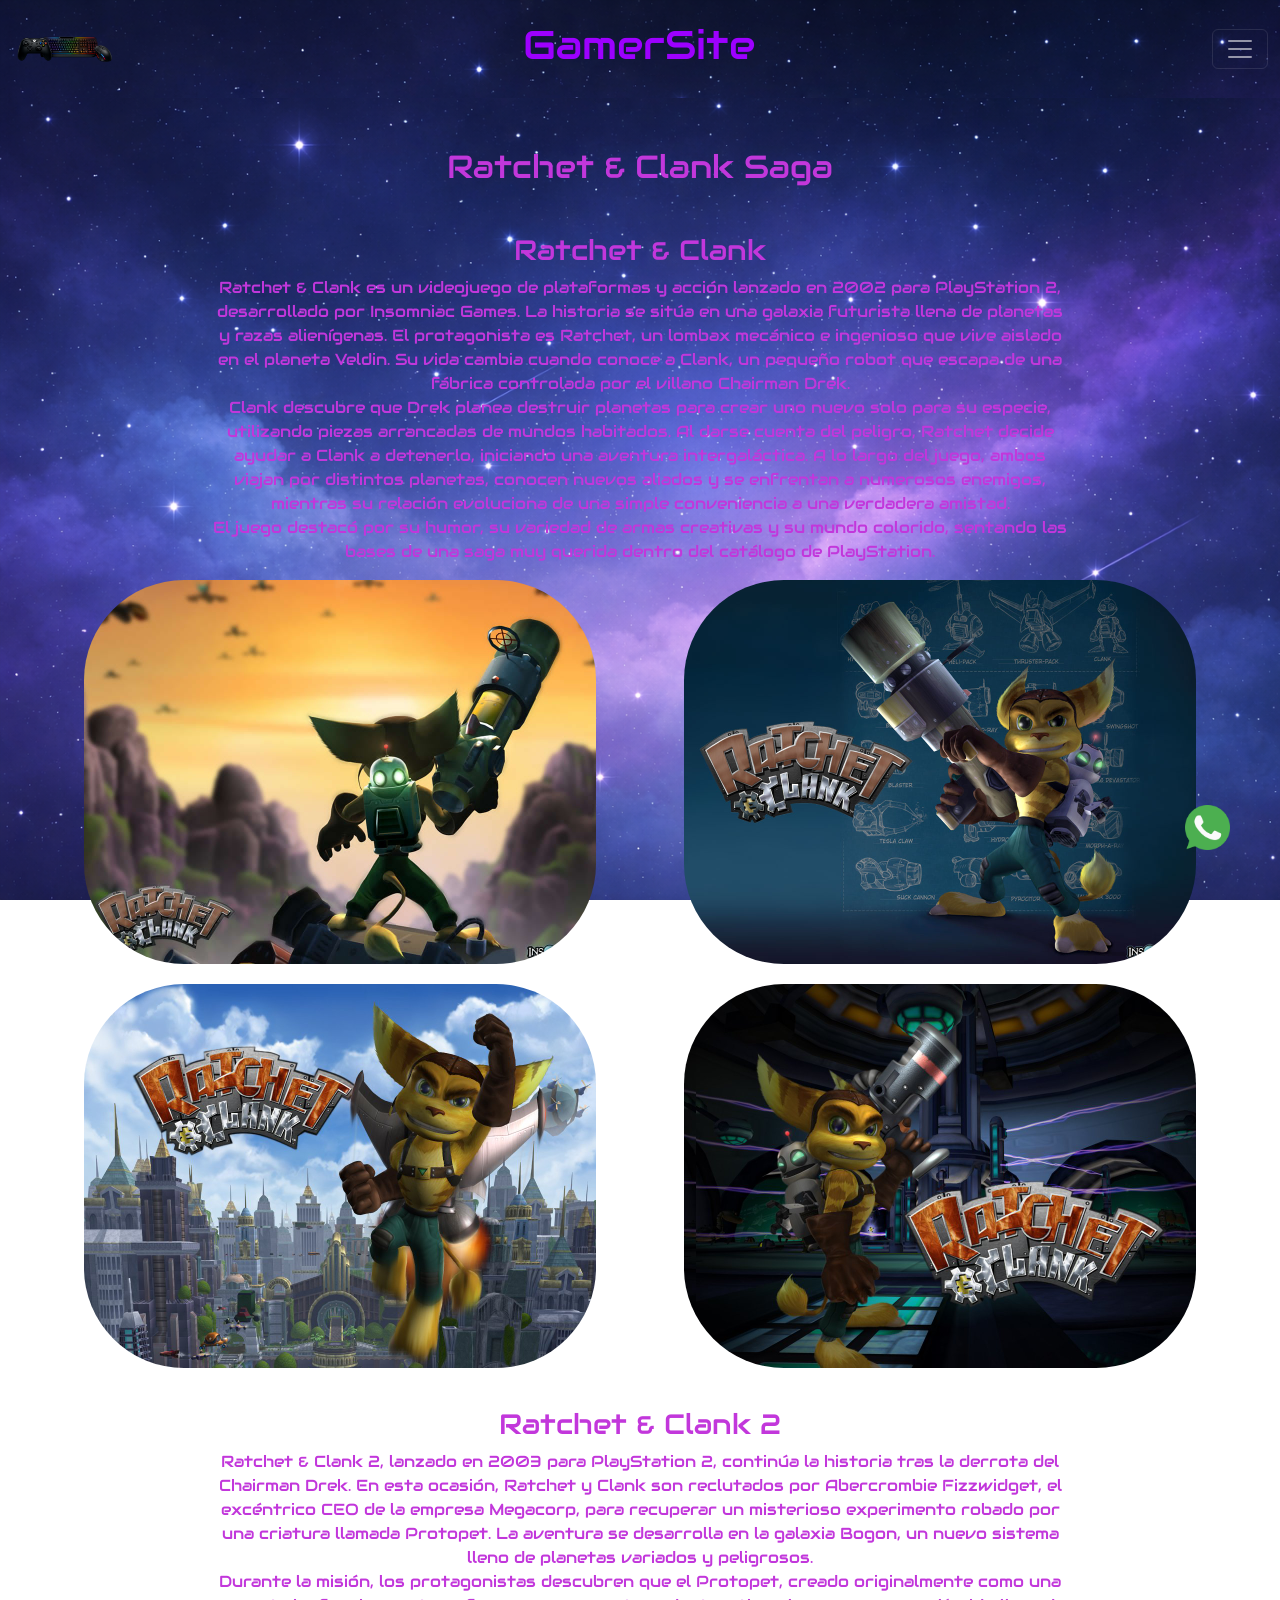
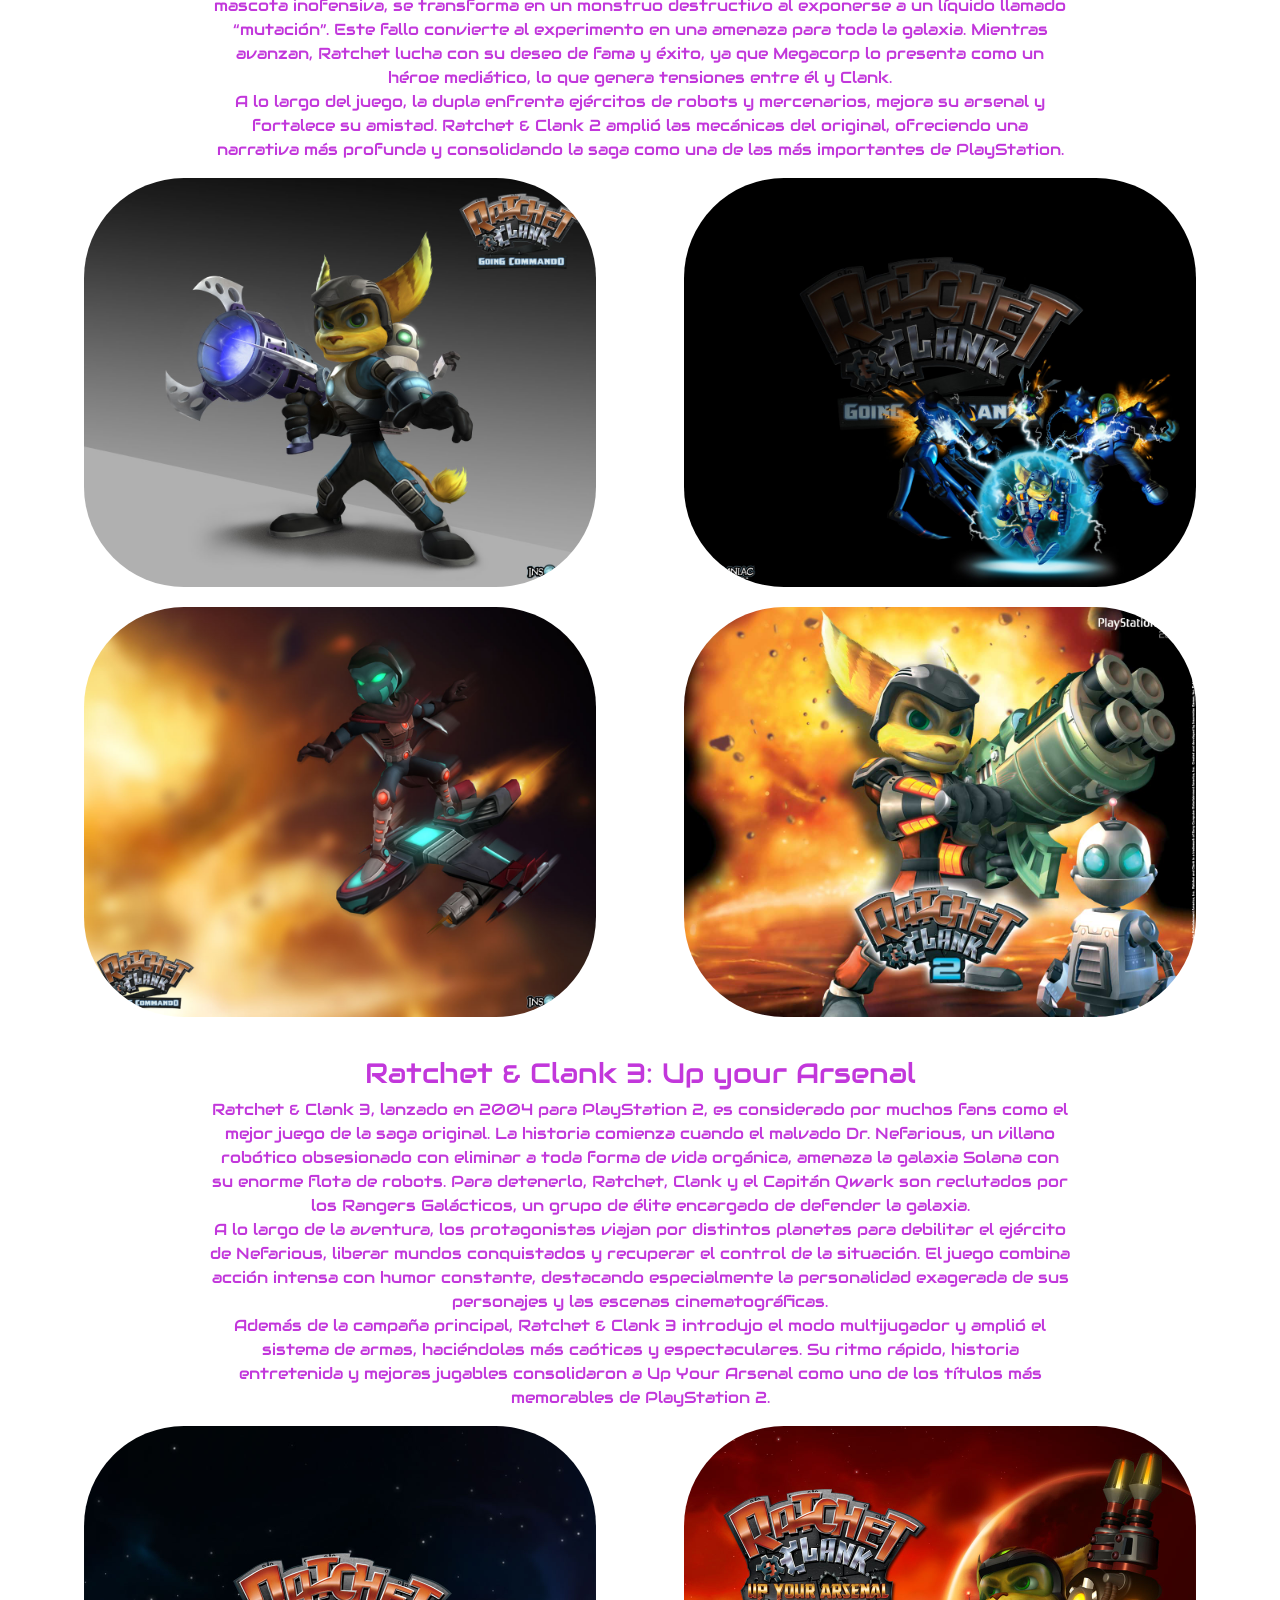
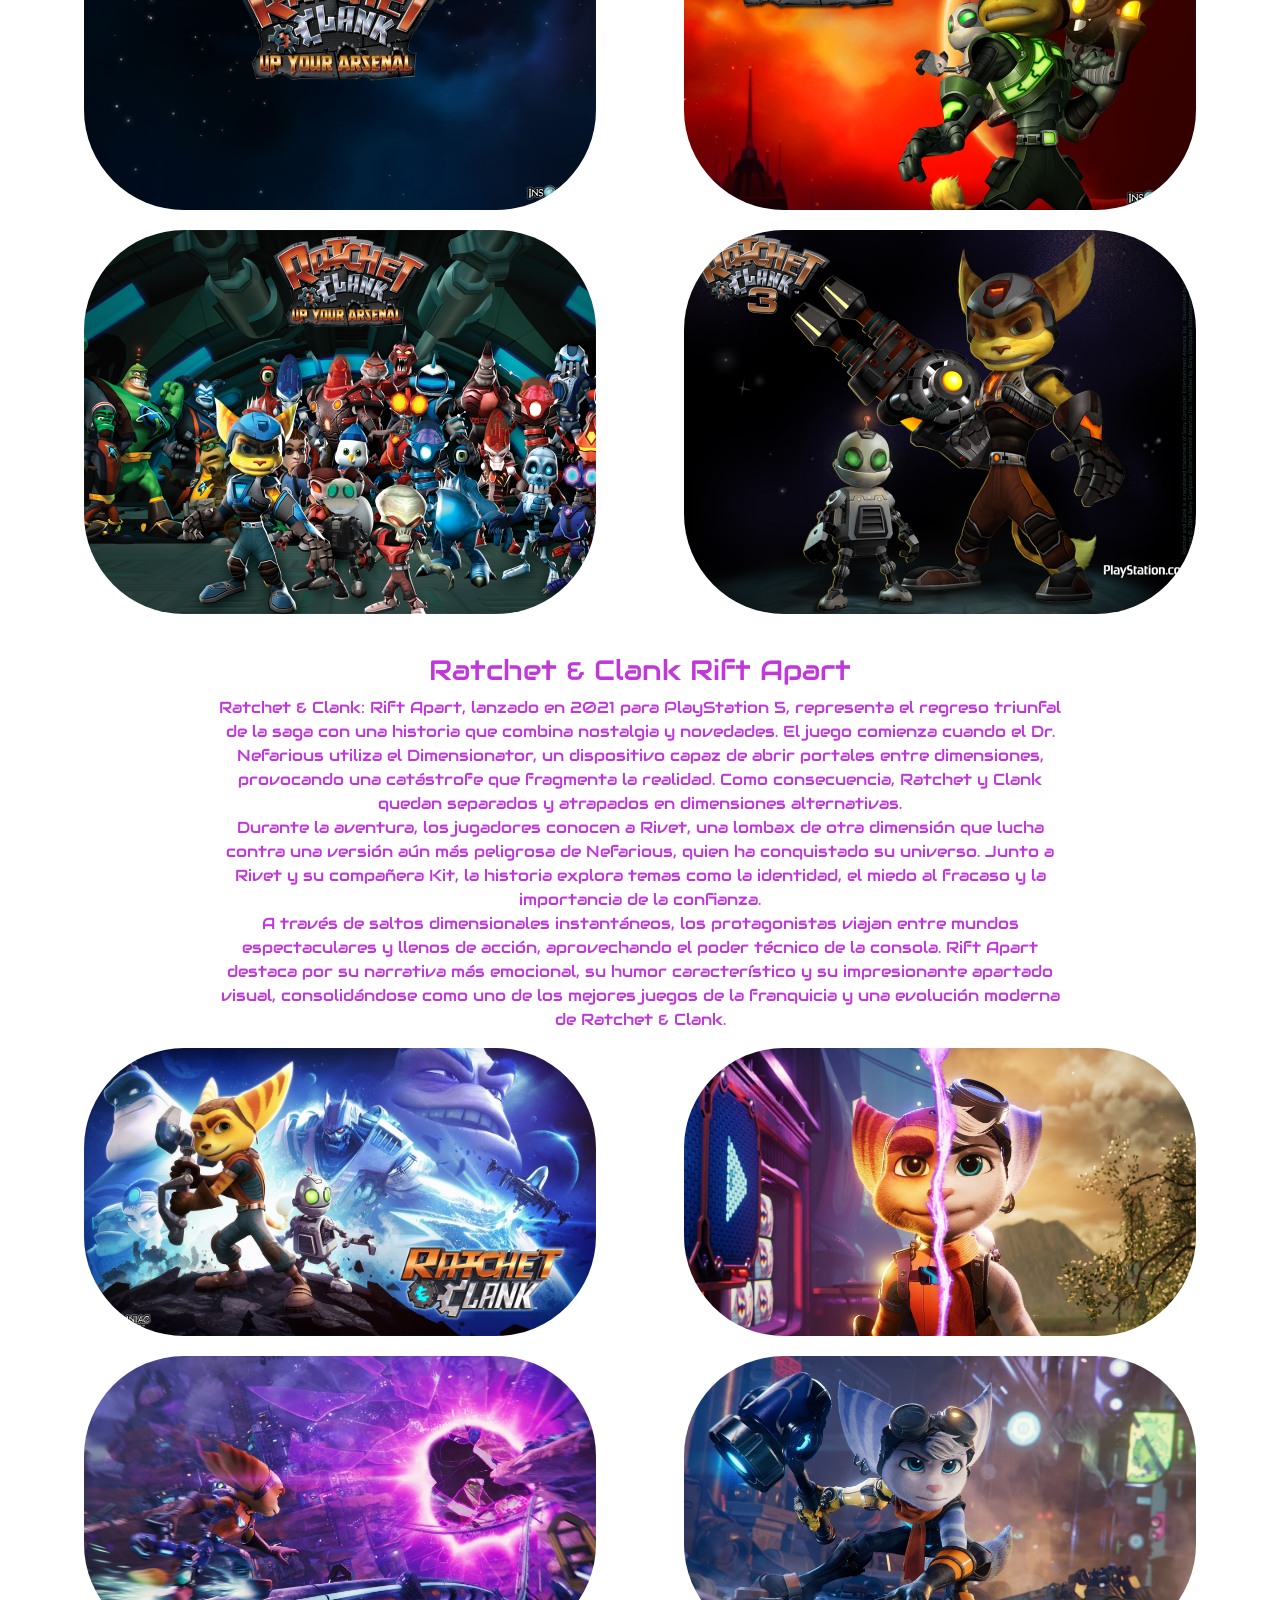
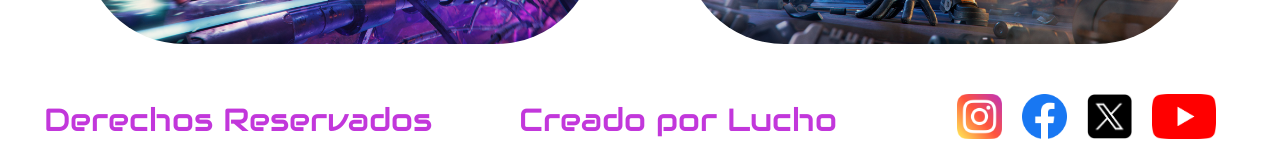
<file: pages/rac.html>
<!DOCTYPE html>
<html lang="es-ar">

<head>
    <meta charset="UTF-8">
    <meta name="viewport" content="width=device-width, initial-scale=1.0">
    <title>GamerSite - Ratchet & Clank</title>
    <link href="https://cdn.jsdelivr.net/npm/bootstrap@5.3.8/dist/css/bootstrap.min.css" rel="stylesheet" integrity="sha384-sRIl4kxILFvY47J16cr9ZwB07vP4J8+LH7qKQnuqkuIAvNWLzeN8tE5YBujZqJLB" crossorigin="anonymous">
    <link rel="stylesheet" href="../styles/styles.css">
    <link rel="shortcut icon" href="../assets/logo.png" type="image/x-icon">

    <!-- SEO -->
    <meta name="description" content="Descubre la saga Ratchet & Clank: historia, personajes, armas y aventuras galácticas de uno de los juegos de acción y plataformas más icónicos de PlayStation.">
    <meta name="keywords" content="Ratchet & Clank, saga Ratchet & Clank, juegos de acción y plataformas, videojuegos PlayStation, Ratchet and Clank historia">
    <meta name="owner" content="Lucho Stani">
    <meta name="author" content="Lucho Stani">

    <!-- OPEN GRAPH -->
    <meta property="og:title" content="GamerSite - Ratchet & Clank">
    <meta property="og:url" content="https://lucjanstaniszew.github.io/GamerSite/">
    <meta property="og:image" content="https://raw.githubusercontent.com/LucjanStaniszew/GamerSite/refs/heads/main/assets/logo.png">
    <meta property="og:description" content="Descubre la saga Ratchet & Clank: historia, personajes, armas y aventuras galácticas de uno de los juegos de acción y plataformas más icónicos de PlayStation."/>
</head>

<body>
    <header>
        <nav class="navbar text-center" data-bs-theme="dark">
            <div class="container-fluid">
                <a class="navbar-brand" href="../index.html">
                    <img src="../assets/logo.png"
                        alt="Logo de GamerSite con un mando (joystick) de pc y un conjunto gamer de teclado y mouse"
                        class="logo">
                </a>
                <h1 class="titulo">GamerSite</h1>
                <button class="navbar-toggler" type="button" data-bs-toggle="collapse"
                    data-bs-target="#navbarNavDropdown" aria-controls="navbarNavDropdown" aria-expanded="false"
                    aria-label="Toggle navigation">
                    <span class="navbar-toggler-icon"></span>
                </button>
                <div class="collapse navbar-collapse" id="navbarNavDropdown">
                    <ul class="navbar-nav">
                        <li class="nav-item">
                            <a class="nav-link" href="./mab.html">Mount & Blade</a>
                        </li>
                        <li class="nav-item">
                            <a class="nav-link activo" aria-current="page" href="./rac.html">Ratchet & Clank</a>
                        </li>
                        <li class="nav-item">
                            <a class="nav-link" href="./galeria.html">Galería</a>
                        </li>
                        <li class="nav-item">
                            <a class="nav-link" href="./contacto.html">Contacto</a>
                        </li>
                    </ul>
                </div>
            </div>
        </nav>
    </header>

    <main class="rac-main">
        <h2>Ratchet & Clank Saga</h2>
        <section>
            <h3>Ratchet & Clank</h3>
            <p>Ratchet & Clank es un videojuego de plataformas y acción lanzado en 2002 para PlayStation 2, desarrollado
                por Insomniac Games. La historia se sitúa en una galaxia futurista llena de planetas y razas
                alienígenas. El protagonista es Ratchet, un lombax mecánico e ingenioso que vive aislado en el planeta
                Veldin. Su vida cambia cuando conoce a Clank, un pequeño robot que escapa de una fábrica controlada por
                el villano Chairman Drek.<br>Clank descubre que Drek planea destruir planetas para crear uno nuevo solo
                para su especie, utilizando piezas arrancadas de mundos habitados. Al darse cuenta del peligro, Ratchet
                decide ayudar a Clank a detenerlo, iniciando una aventura intergaláctica. A lo largo del juego, ambos
                viajan por distintos planetas, conocen nuevos aliados y se enfrentan a numerosos enemigos, mientras su
                relación evoluciona de una simple conveniencia a una verdadera amistad.<br>El juego destacó por su
                humor, su variedad de armas creativas y su mundo colorido, sentando las bases de una saga muy querida
                dentro del catálogo de PlayStation.</p>
            <article class="rac-gal">
                <img src="../assets/ratchet-and-clank/rc1-1.jpg" alt="Ratchet & Clank">
                <img src="../assets/ratchet-and-clank/rc1-2.jpg" alt="Ratchet & Clank">
                <img src="../assets/ratchet-and-clank/rc1-3.jpg" alt="Ratchet & Clank">
                <img src="../assets/ratchet-and-clank/rc1-4.jpg" alt="Ratchet & Clank">
            </article>
        </section>

        <section>
            <h3>Ratchet & Clank 2</h3>
            <p>Ratchet & Clank 2, lanzado en 2003 para PlayStation 2, continúa la historia tras la derrota del Chairman
                Drek. En esta ocasión, Ratchet y Clank son reclutados por Abercrombie Fizzwidget, el excéntrico CEO de
                la empresa Megacorp, para recuperar un misterioso experimento robado por una criatura llamada Protopet.
                La aventura se desarrolla en la galaxia Bogon, un nuevo sistema lleno de planetas variados y
                peligrosos.<br>Durante la misión, los protagonistas descubren que el Protopet, creado originalmente como
                una mascota inofensiva, se transforma en un monstruo destructivo al exponerse a un líquido llamado
                “mutación”. Este fallo convierte al experimento en una amenaza para toda la galaxia. Mientras avanzan,
                Ratchet lucha con su deseo de fama y éxito, ya que Megacorp lo presenta como un héroe mediático, lo que
                genera tensiones entre él y Clank.<br>A lo largo del juego, la dupla enfrenta ejércitos de robots y
                mercenarios, mejora su arsenal y fortalece su amistad. Ratchet & Clank 2 amplió las mecánicas del
                original, ofreciendo una narrativa más profunda y consolidando la saga como una de las más importantes
                de PlayStation.</p>
            <article class="rac-gal">
                <img src="../assets/ratchet-and-clank/rc2-1.jpg" alt="Ratchet & Clank 2">
                <img src="../assets/ratchet-and-clank/rc2-2.jpg" alt="Ratchet & Clank 2">
                <img src="../assets/ratchet-and-clank/rc2-3.jpg" alt="Ratchet & Clank 2">
                <img src="../assets/ratchet-and-clank/rc2-4.jpg" alt="Ratchet & Clank 2">
            </article>
        </section>

        <section>
            <h3>Ratchet & Clank 3: Up your Arsenal</h3>
            <p>Ratchet & Clank 3, lanzado en 2004 para PlayStation 2, es considerado por muchos fans como el mejor juego
                de la saga original. La historia comienza cuando el malvado Dr. Nefarious, un villano robótico
                obsesionado con eliminar a toda forma de vida orgánica, amenaza la galaxia Solana con su enorme flota de
                robots. Para detenerlo, Ratchet, Clank y el Capitán Qwark son reclutados por los Rangers Galácticos, un
                grupo de élite encargado de defender la galaxia.<br>A lo largo de la aventura, los protagonistas viajan
                por distintos planetas para debilitar el ejército de Nefarious, liberar mundos conquistados y recuperar
                el control de la situación. El juego combina acción intensa con humor constante, destacando
                especialmente la personalidad exagerada de sus personajes y las escenas cinematográficas.<br>Además de
                la campaña principal, Ratchet & Clank 3 introdujo el modo multijugador y amplió el sistema de armas,
                haciéndolas más caóticas y espectaculares. Su ritmo rápido, historia entretenida y mejoras jugables
                consolidaron a Up Your Arsenal como uno de los títulos más memorables de PlayStation 2.</p>
            <article class="rac-gal">
                <img src="../assets/ratchet-and-clank/rc3-1.jpg" alt="Ratchet & Clank 3">
                <img src="../assets/ratchet-and-clank/rc3-2.jpg" alt="Ratchet & Clank 3">
                <img src="../assets/ratchet-and-clank/rc3-3.jpg" alt="Ratchet & Clank 3">
                <img src="../assets/ratchet-and-clank/rc3-4.jpg" alt="Ratchet & Clank 3">
            </article>
        </section>

        <section>
            <h3>Ratchet & Clank Rift Apart</h3>
            <p>Ratchet & Clank: Rift Apart, lanzado en 2021 para PlayStation 5, representa el regreso triunfal de la
                saga con una historia que combina nostalgia y novedades. El juego comienza cuando el Dr. Nefarious
                utiliza el Dimensionator, un dispositivo capaz de abrir portales entre dimensiones, provocando una
                catástrofe que fragmenta la realidad. Como consecuencia, Ratchet y Clank quedan separados y atrapados en
                dimensiones alternativas.<br>Durante la aventura, los jugadores conocen a Rivet, una lombax de otra
                dimensión que lucha contra una versión aún más peligrosa de Nefarious, quien ha conquistado su universo.
                Junto a Rivet y su compañera Kit, la historia explora temas como la identidad, el miedo al fracaso y la
                importancia de la confianza.<br>A través de saltos dimensionales instantáneos, los protagonistas viajan
                entre mundos espectaculares y llenos de acción, aprovechando el poder técnico de la consola. Rift Apart
                destaca por su narrativa más emocional, su humor característico y su impresionante apartado visual,
                consolidándose como uno de los mejores juegos de la franquicia y una evolución moderna de Ratchet &
                Clank.</p>
            <article class="rac-gal">
                <img src="../assets/ratchet-and-clank/rcra-1.jpg" alt="Ratchet & Clank Rift Apart">
                <img src="../assets/ratchet-and-clank/rcra-2.jpg" alt="Ratchet & Clank Rift Apart">
                <img src="../assets/ratchet-and-clank/rcra-3.jpg" alt="Ratchet & Clank Rift Apart">
                <img src="../assets/ratchet-and-clank/rcra-4.png" alt="Ratchet & Clank Rift Apart">
            </article>
        </section>
    </main>

    <footer>
        <h2>Derechos Reservados</h2>
        <h2>Creado por Lucho</h2>
        <nav>
            <ul class="rslink">
                <li>
                    <a href="https://www.instagram.com" target="_blank">
                        <img src="../assets/logos/instagram.png" alt="Logo de Instagram" class="rs">
                    </a>
                </li>
                <li>
                    <a href="https://www.facebook.com" target="_blank">
                        <img src="../assets/logos/facebook.png" alt="Logo de facebook" class="rs">
                    </a>
                </li>
                <li>
                    <a href="https://www.x.com" target="_blank">
                        <img src="../assets/logos/x.png" alt="Logo de X (Twitter)" class="rs">
                    </a>
                </li>
                <li>
                    <a href="https://www.youtube.com" target="_blank">
                        <img src="../assets/logos/yt.png" alt="Logo de Youtube" class="rs">
                    </a>
                </li>
                <li>
                    <a href="https://web.whatsapp.com/" target="_blank">
                        <img src="../assets/logos/whatsapp.png" alt="Logo de WhatsApp" class="rs wa">
                    </a>
                </li>
            </ul>
        </nav>
    </footer>
    <script src="https://cdn.jsdelivr.net/npm/bootstrap@5.3.8/dist/js/bootstrap.bundle.min.js" integrity="sha384-FKyoEForCGlyvwx9Hj09JcYn3nv7wiPVlz7YYwJrWVcXK/BmnVDxM+D2scQbITxI" crossorigin="anonymous"></script>
</body>
</html>
</file>
<file: styles/styles.css>
@import url("https://fonts.googleapis.com/css2?family=Audiowide&display=swap");
* {
  margin: 0;
  padding: 0;
  box-sizing: border-box;
  font-family: Audiowide;
  color: #c237db;
}

body {
  background-image: url(../assets/back.png);
  background-size: cover;
  background-repeat: no-repeat;
  background-attachment: fixed;
}
body main {
  padding: 50px;
}

header {
  background-image: url(../assets/back.png);
  background-repeat: no-repeat;
  background-size: cover;
  position: sticky;
  top: 0;
  z-index: 10;
}
header .logo {
  height: 8vh;
  width: auto;
}
header .titulo {
  color: #9D00FF;
  margin-right: 70px;
}
header .nav-link {
  color: #9D00FF;
}
header .activo {
  color: #c237db;
  font-weight: 900;
}
@media (min-width: 480px) and (max-width: 960px) {
  header .logo {
    height: 10vh;
    width: auto;
  }
  header .titulo {
    display: none;
  }
}
@media (min-width: 300px) and (max-width: 479px) {
  header .logo {
    height: 10vh;
    width: auto;
  }
  header .titulo {
    display: none;
  }
}

footer {
  display: flex;
  flex-direction: row;
  flex-wrap: nowrap;
  justify-content: space-around;
  align-items: center;
}
footer .rslink {
  display: flex;
  gap: 20px;
}
footer .rslink li {
  list-style: none;
}
footer .rslink li .rs {
  height: 5vh;
  width: auto;
}
footer .rslink li .wa {
  position: fixed;
  bottom: 50px;
  right: 50px;
  animation: vibrar 1s infinite ease;
}
footer .rslink li :hover {
  animation: none;
}
@media (min-width: 480px) and (max-width: 960px) {
  footer {
    flex-direction: column;
    gap: 20px;
  }
}
@media (min-width: 300px) and (max-width: 479px) {
  footer {
    flex-direction: column;
    gap: 20px;
  }
}

@keyframes vibrar {
  10% {
    transform: translateY(10px);
  }
  20% {
    transform: translateX(5px);
  }
  30% {
    transform: translateX(-5px);
  }
  40% {
    transform: translateX(5px);
  }
  50% {
    transform: translateX(-5px);
  }
  60% {
    transform: translateX(5px);
  }
  70% {
    transform: translateX(-5px);
  }
  80% {
    transform: translateX(5px);
  }
  90% {
    transform: translateX(-5px);
  }
  100% {
    transform: rotateY(0);
  }
}
.home {
  display: flex;
  flex-direction: column;
  flex-wrap: wrap;
  justify-content: center;
  align-items: center;
  text-align: center;
}
.home .games-home {
  display: flex;
  flex-direction: column;
  flex-wrap: wrap;
  justify-content: center;
  align-items: center;
  gap: 20px;
}
.home .games-home p {
  font-size: 1.5rem;
}
.home .games-home .img-home {
  display: flex;
  flex-direction: row;
  flex-wrap: wrap;
  justify-content: center;
  align-items: center;
  gap: 25px;
}
.home .games-home .img-home .mb-imgs {
  width: 25vw;
  height: auto;
  transition: 2s all ease-in-out;
}
.home .games-home .img-home :hover {
  scale: 1.5;
}
.home .games-home .img-home .rc-imgs {
  height: 40vh;
  width: auto;
  transition: 2s all ease-in-out;
}
.home .games-home .img-home :hover {
  scale: 1.5;
  object-fit: cover;
}
.home .games-home .btn-game {
  text-decoration: none;
  font-size: 1.25rem;
  color: #9D00FF;
  padding: 5px;
  border-radius: 15px;
  text-shadow: 0 0 5px #c237db, 0 0 10px #c237db, 0 0 20px #c237db;
  box-shadow: 0 0 5px #c237db, 0 0 15px #c237db;
}
@media (min-width: 480px) and (max-width: 960px) {
  .home .games-home .img-home .rc-imgs, .home .games-home .img-home .mb-imgs {
    height: auto;
    width: 40vw;
  }
}
@media (min-width: 300px) and (max-width: 479px) {
  .home .games-home .img-home {
    flex-direction: column;
  }
  .home .games-home .img-home .rc-imgs, .home .games-home .img-home .mb-imgs {
    height: auto;
    width: 80vw;
  }
}

.mab-main {
  text-align: center;
}
.mab-main p {
  padding: 0 10rem;
}
@media (min-width: 480px) and (max-width: 960px) {
  .mab-main p {
    padding: 0 2rem;
  }
}
@media (min-width: 300px) and (max-width: 479px) {
  .mab-main p {
    padding: 0;
  }
}

.rac-main {
  text-align: center;
  display: flex;
  flex-direction: column;
  gap: 40px;
}
.rac-main p {
  padding: 0 10rem;
}
.rac-main .rac-gal {
  display: flex;
  flex-flow: row wrap;
  justify-content: space-around;
  align-items: center;
  align-content: center;
  gap: 20px;
}
.rac-main .rac-gal img {
  width: 40vw;
  height: auto;
  border-radius: 100px;
}
@media (min-width: 480px) and (max-width: 960px) {
  .rac-main p {
    padding: 0 2rem;
  }
  .rac-main .rac-gal {
    gap: 10px;
  }
  .rac-main .rac-gal img {
    border-radius: 50px;
  }
}
@media (min-width: 300px) and (max-width: 479px) {
  .rac-main p {
    padding: 0;
  }
  .rac-main .rac-gal {
    gap: 10px;
  }
  .rac-main .rac-gal img {
    width: 80vw;
    border-radius: 25px;
  }
}

.cont {
  display: flex;
  justify-content: space-around;
  height: 80vh;
}
.cont iframe {
  height: 60vh;
  width: 30vw;
}
.cont form {
  width: 30vw;
  display: flex;
  flex-direction: column;
  justify-content: space-around;
  text-align: center;
}
.cont form div {
  display: flex;
  justify-content: space-around;
}
.cont form div input {
  border-radius: 5px;
  padding: 5px;
}
@media (min-width: 480px) and (max-width: 960px) {
  .cont {
    height: auto;
    flex-direction: column;
    justify-content: center;
    align-items: center;
    gap: 20px;
  }
  .cont iframe {
    height: 40vh;
  }
  .cont iframe, .cont form {
    width: 80vw;
  }
}
@media (min-width: 300px) and (max-width: 479px) {
  .cont {
    height: auto;
    flex-direction: column;
    justify-content: center;
    align-items: center;
    gap: 20px;
  }
  .cont iframe, .cont form {
    width: 80vw;
  }
  .cont iframe {
    height: 40vh;
  }
  .cont form {
    gap: 10px;
  }
}

/*# sourceMappingURL=styles.css.map */
</file>
